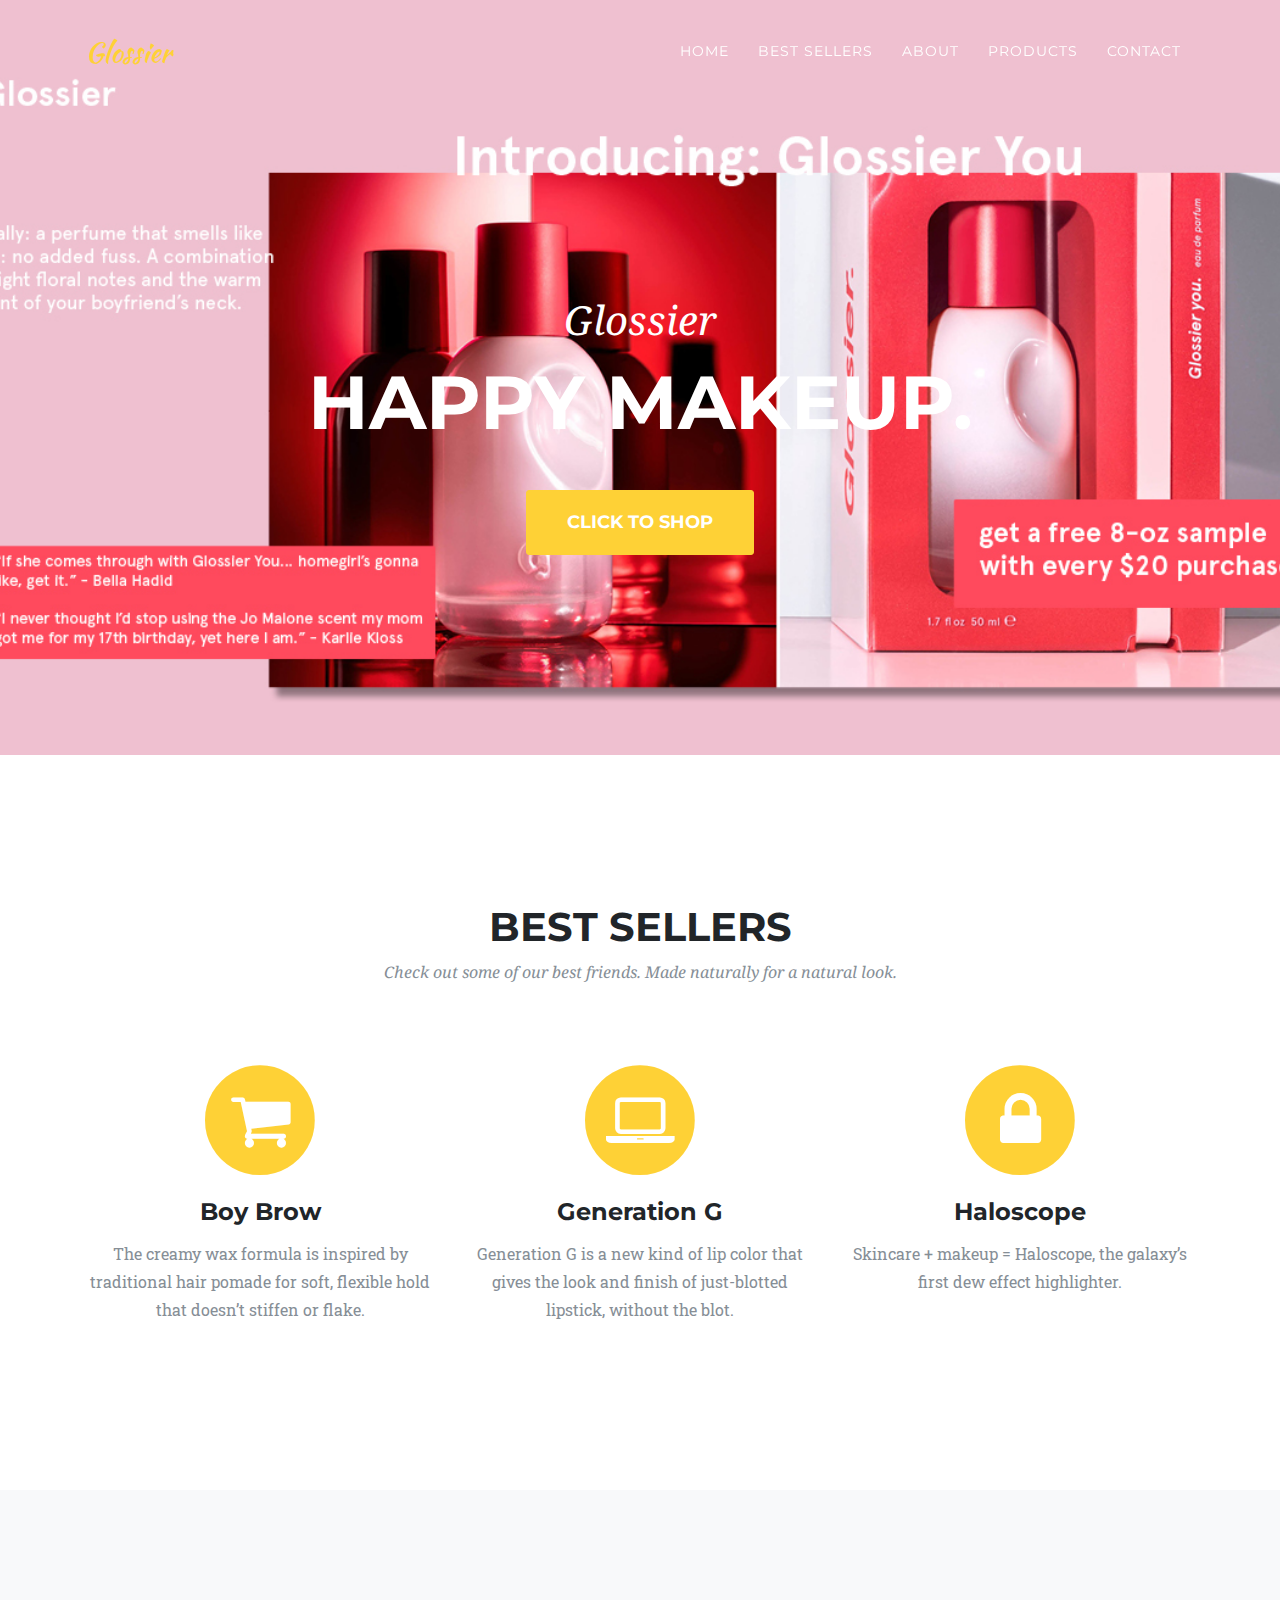
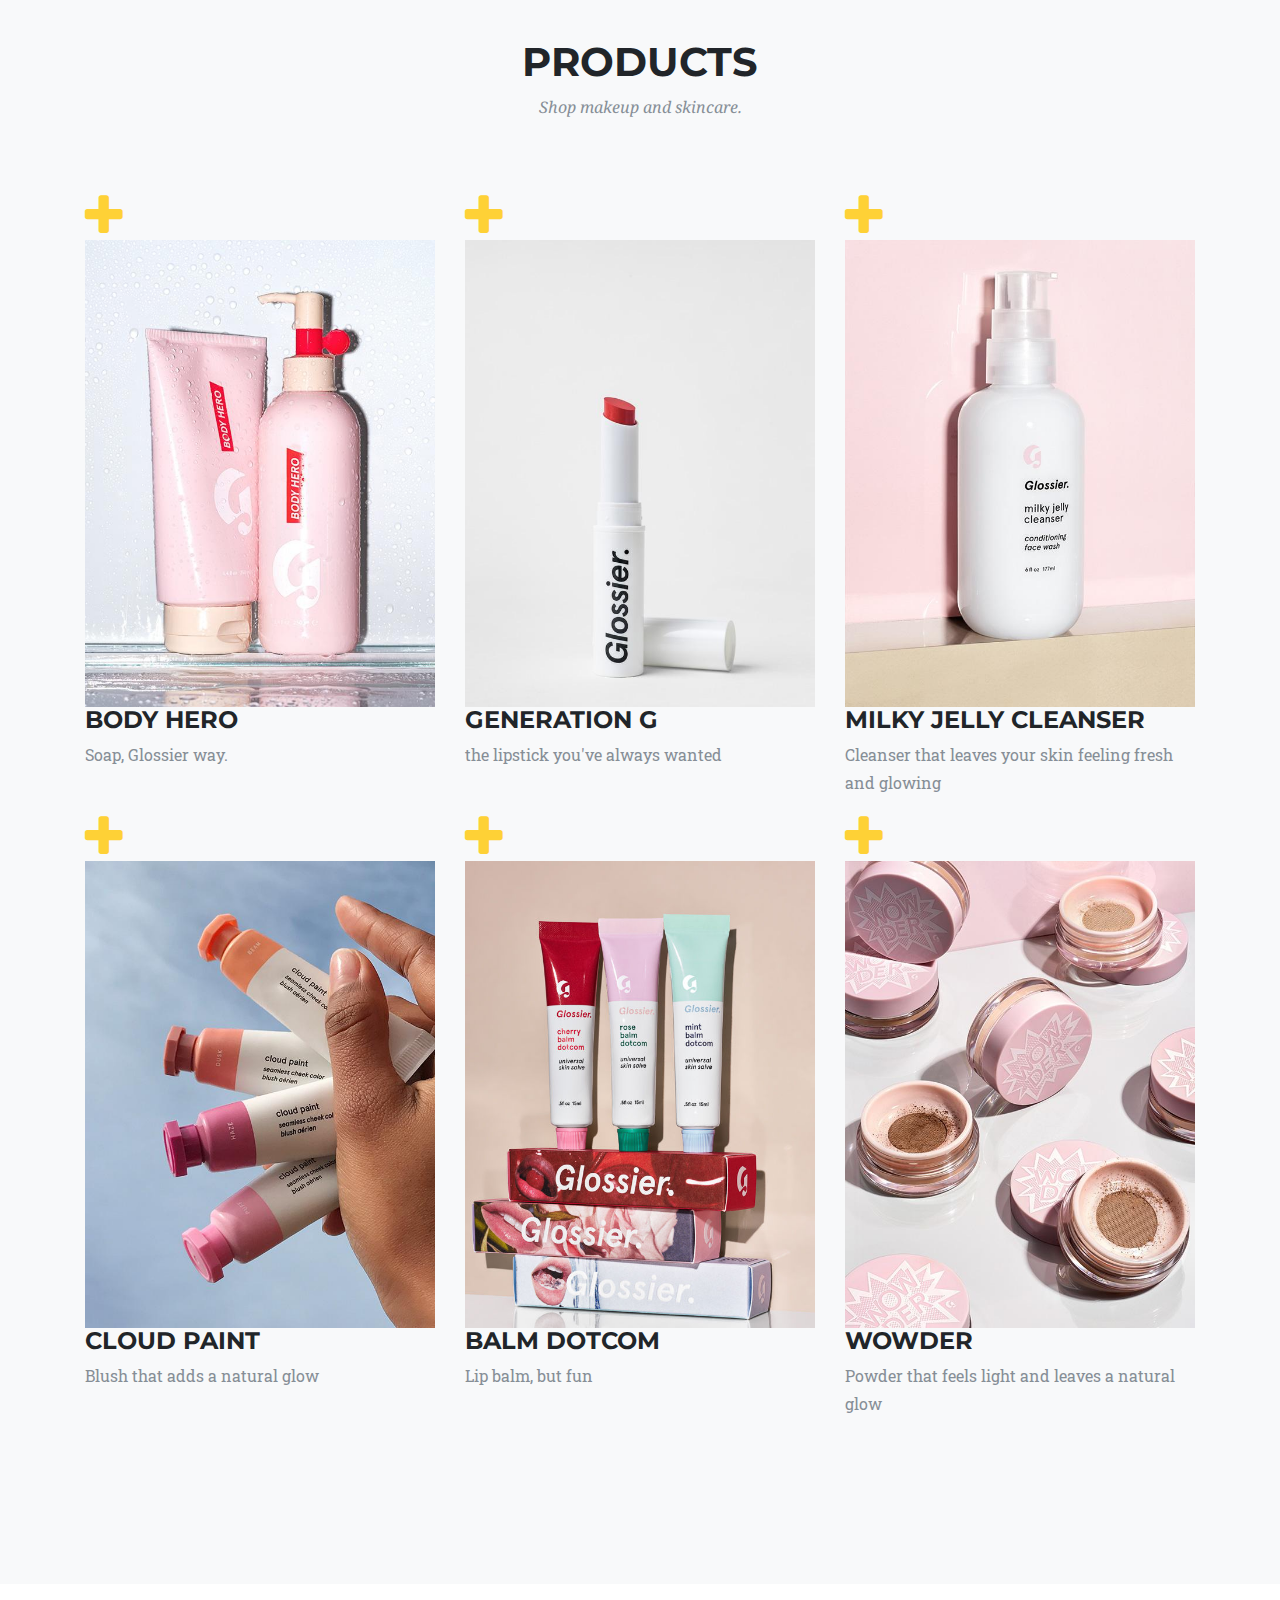
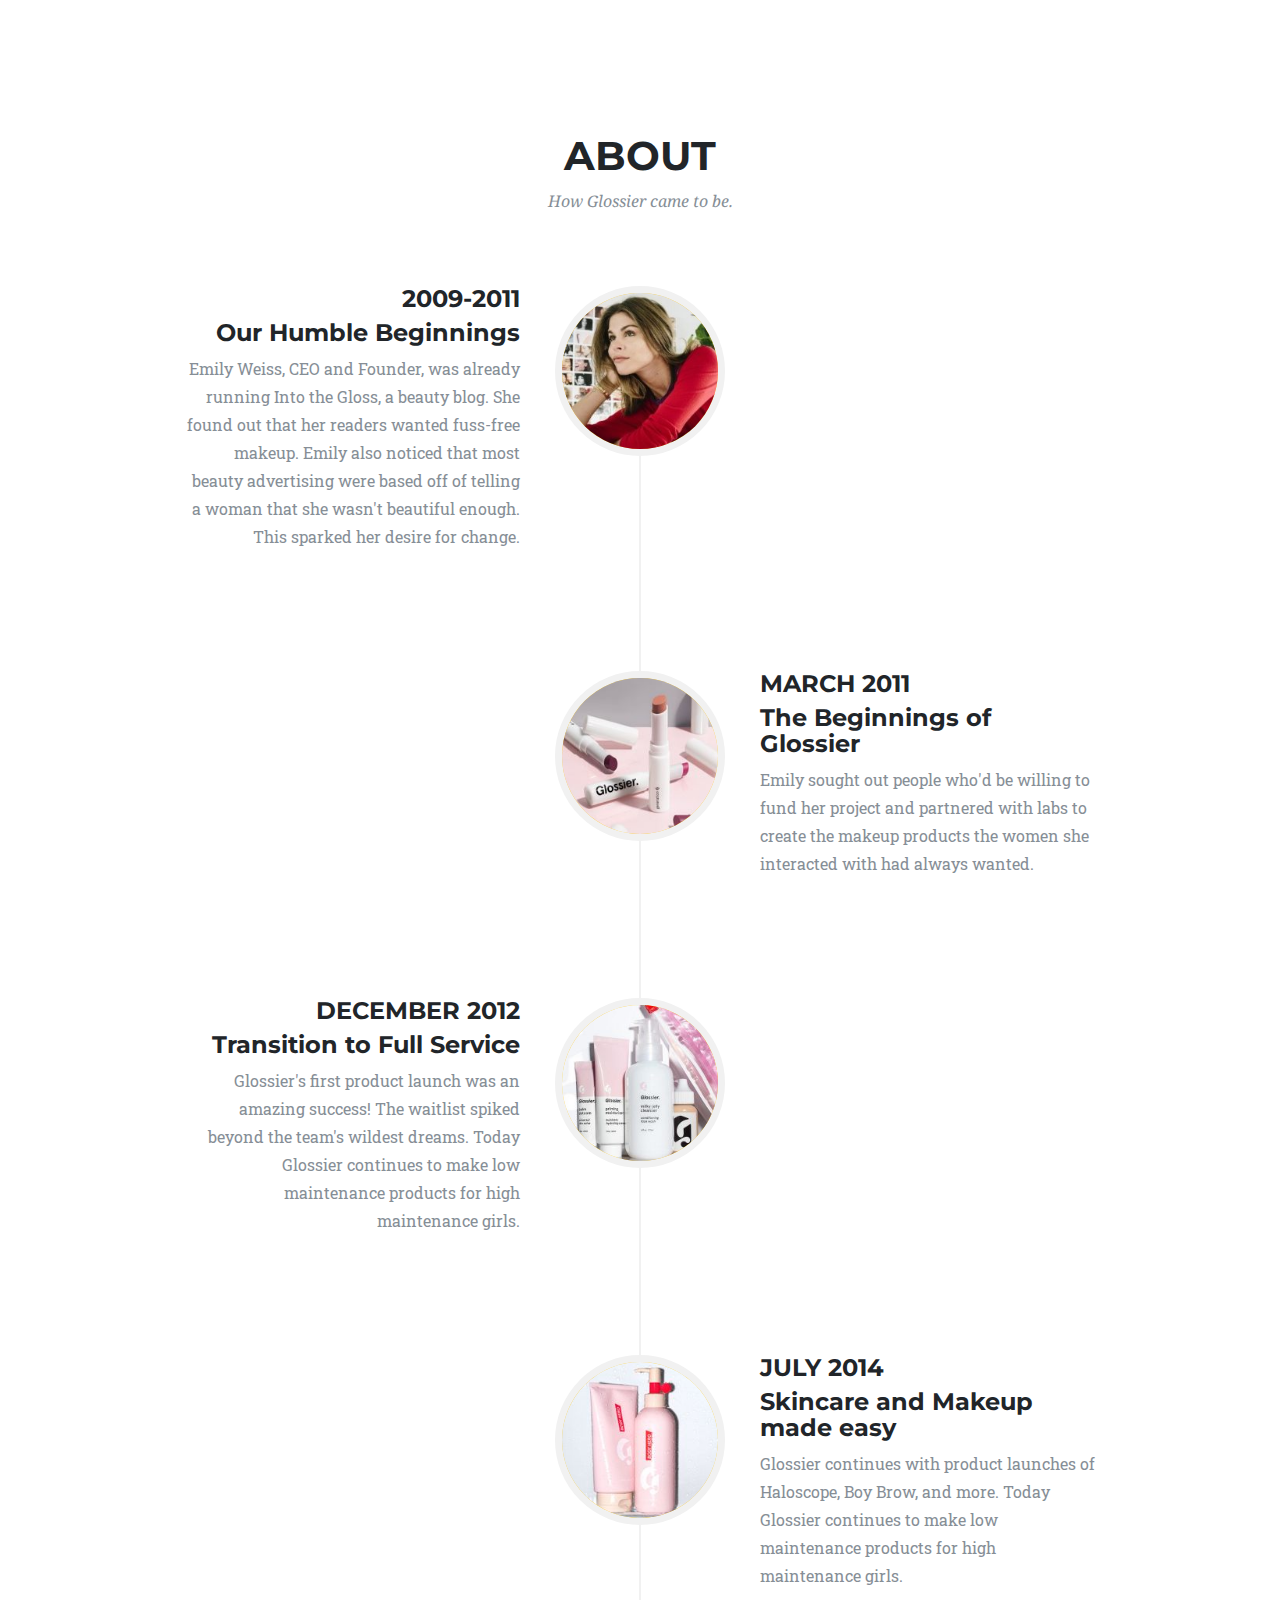
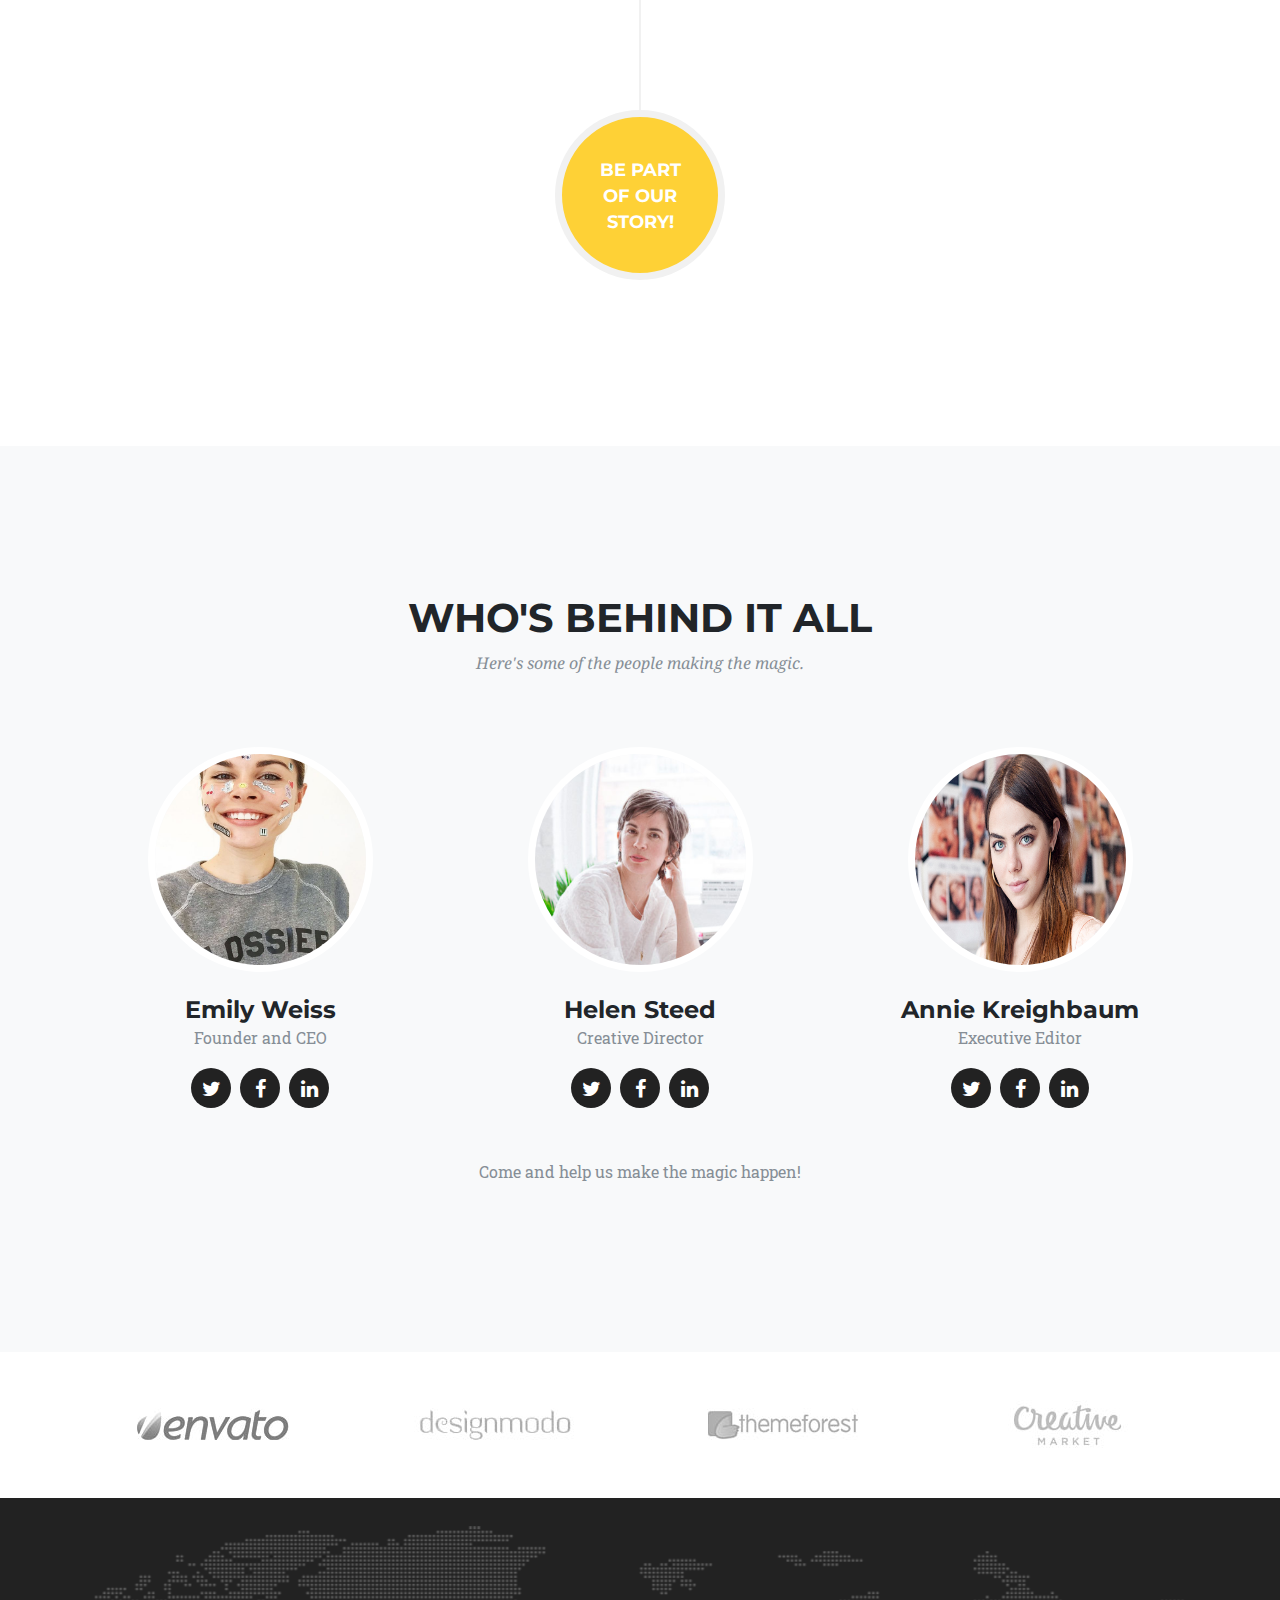
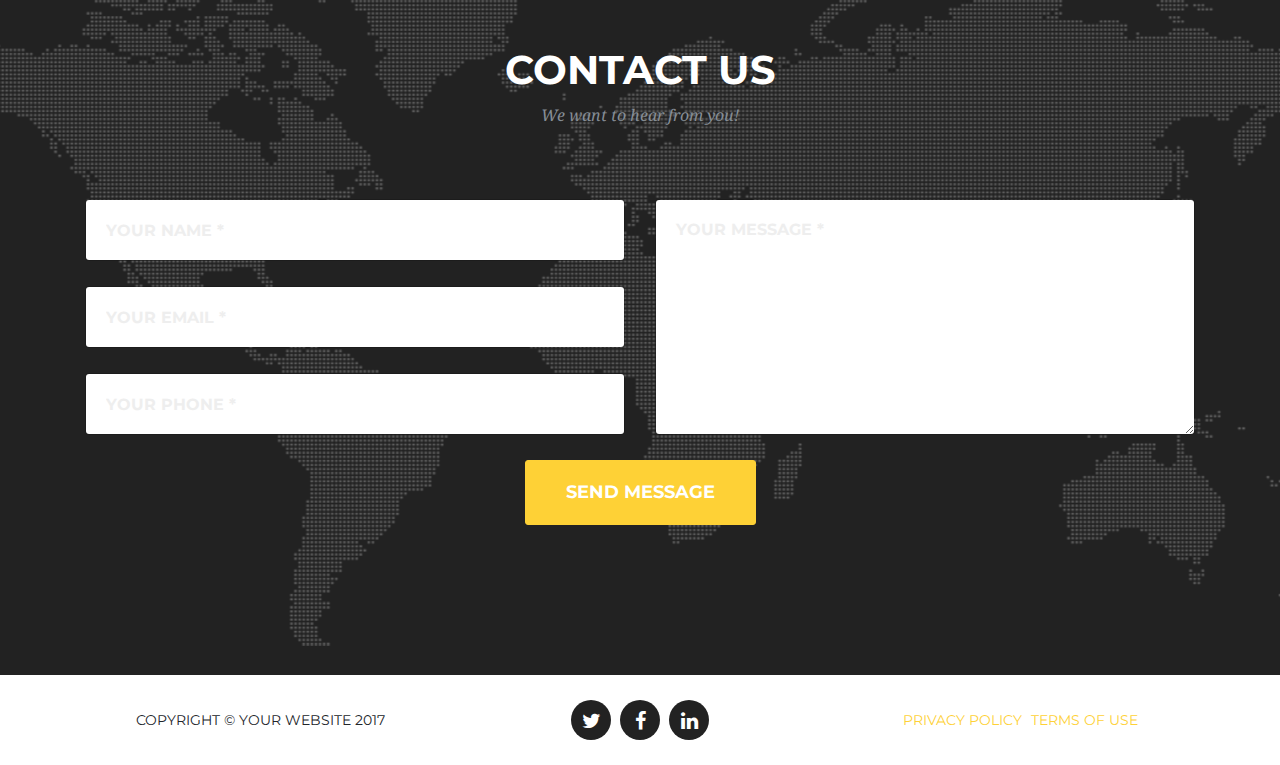
<file: index.html>
<!DOCTYPE html>
<html lang="en">

  <head>

    <meta charset="utf-8">
    <meta name="viewport" content="width=device-width, initial-scale=1, shrink-to-fit=no">
    <meta name="description" content="">
    <meta name="author" content="">

    <title>Agency - Start Bootstrap Theme</title>

    <!-- Bootstrap core CSS -->
    <link href="vendor/bootstrap/css/bootstrap.min.css" rel="stylesheet">

    <!-- Custom fonts for this template -->
    <link href="vendor/font-awesome/css/font-awesome.min.css" rel="stylesheet" type="text/css">
    <link href="https://fonts.googleapis.com/css?family=Montserrat:400,700" rel="stylesheet" type="text/css">
    <link href='https://fonts.googleapis.com/css?family=Kaushan+Script' rel='stylesheet' type='text/css'>
    <link href='https://fonts.googleapis.com/css?family=Droid+Serif:400,700,400italic,700italic' rel='stylesheet' type='text/css'>
    <link href='https://fonts.googleapis.com/css?family=Roboto+Slab:400,100,300,700' rel='stylesheet' type='text/css'>

    <!-- Custom styles for this template -->
    <link href="css/agency.min.css" rel="stylesheet">

    <!-- Global site tag (gtag.js) - Google Analytics -->
<script async src="https://www.googletagmanager.com/gtag/js?id=UA-108810800-2"></script>
<script>
  window.dataLayer = window.dataLayer || [];
  function gtag(){dataLayer.push(arguments);}
  gtag('js', new Date());

  gtag('config', 'UA-108810800-2');
</script>


  </head>

  <body id="page-top">

    <!-- Navigation -->
    <nav class="navbar navbar-expand-lg navbar-dark fixed-top" id="mainNav">
      <div class="container">
        <a class="navbar-brand js-scroll-trigger" href="#page-top">Glossier</a>
        <button class="navbar-toggler navbar-toggler-right" type="button" data-toggle="collapse" data-target="#navbarResponsive" aria-controls="navbarResponsive" aria-expanded="false" aria-label="Toggle navigation">
          Menu
          <i class="fa fa-bars"></i>
        </button>
        <div class="collapse navbar-collapse" id="navbarResponsive">
          <ul class="navbar-nav ml-auto">
            <li class="nav-item">
              <a class="nav-link js-scroll-trigger" href="#home">Home</a>
            </li>
            <li class="nav-item">
              <a class="nav-link js-scroll-trigger" href="#bestsellers">Best Sellers</a>
            </li>
            <li class="nav-item">
              <a class="nav-link js-scroll-trigger" href="#about">About</a>
            </li>
            <li class="nav-item">
              <a class="nav-link js-scroll-trigger" href="#Products">Products</a>
            </li>
            <li class="nav-item">
              <a class="nav-link js-scroll-trigger" href="#contact">Contact</a>
            </li>
          </ul>
        </div>
      </div>
    </nav>

    <!-- Header -->
    <header class="masthead">
      <div class="container">
        <div class="intro-text">
          <div class="intro-lead-in">Glossier</div>
          <div class="intro-heading">happy makeup.</div>
          <a class="btn btn-xl js-scroll-trigger" href="#makeup">click to shop</a>
        </div>
      </div>
    </header>

    <!-- Bestsellers -->
    <section id="bestsellers">
      <div class="container">
        <div class="row">
          <div class="col-lg-12 text-center">
            <h2 class="section-heading">Best Sellers</h2>
            <h3 class="section-subheading text-muted">Check out some of our best friends. Made naturally for a natural look. </h3>
          </div> <!-- added "natural look" to title-->
        </div>
        <div class="row text-center">
          <div class="col-md-4">
            <span class="fa-stack fa-4x">
              <i class="fa fa-circle fa-stack-2x text-primary"></i>
              <i class="fa fa-shopping-cart fa-stack-1x fa-inverse"></i>
            </span>
            <h4 class="service-heading">Boy Brow</h4>
            <p class="text-muted">The creamy wax formula is inspired by traditional hair pomade for soft, flexible hold that doesn’t stiffen or flake.</p>
          </div>
          <div class="col-md-4">
            <span class="fa-stack fa-4x">
              <i class="fa fa-circle fa-stack-2x text-primary"></i>
              <i class="fa fa-laptop fa-stack-1x fa-inverse"></i>
            </span>
            <h4 class="service-heading">Generation G</h4>
            <p class="text-muted">Generation G is a new kind of lip color that gives the look and finish of just-blotted lipstick, without the blot.</p>
          </div>
          <div class="col-md-4">
            <span class="fa-stack fa-4x">
              <i class="fa fa-circle fa-stack-2x text-primary"></i>
              <i class="fa fa-lock fa-stack-1x fa-inverse"></i>
            </span>
            <h4 class="service-heading">Haloscope</h4>
            <p class="text-muted">Skincare + makeup = Haloscope, the galaxy’s first dew effect highlighter.</p>
          </div>
        </div>
      </div>
    </section>

    <!-- Portfolio Grid -->
    <section class="bg-light" id="Products">
      <div class="container">
        <div class="row">
          <div class="col-lg-12 text-center">
            <h2 class="section-heading">Products</h2>
            <h3 class="section-subheading text-muted">Shop makeup and skincare.</h3>
          </div>
        </div>
        <div class="row">
          <div class="col-md-4 col-sm-6 portfolio-item">
            <a class="portfolio-link" data-toggle="modal" href="#portfolioModal1">
              <div class="portfolio-hover">
                <div class="portfolio-hover-content">
                  <i class="fa fa-plus fa-3x"></i>
                </div>
              </div>
              <img class="img-fluid" src="img/portfolio/01-thumbnail.jpg" alt="skin glow soap">
            </a>
            <div class="portfolio-caption">
              <h4>Body Hero</h4>
              <p class="text-muted">Soap, Glossier way.</p>
            </div>
          </div>
          <div class="col-md-4 col-sm-6 portfolio-item">
            <a class="portfolio-link" data-toggle="modal" href="#portfolioModal2">
              <div class="portfolio-hover">
                <div class="portfolio-hover-content">
                  <i class="fa fa-plus fa-3x"></i>
                </div>
              </div>
              <img class="img-fluid" src="img/portfolio/02-thumbnail.jpg" alt="easy to apply lipstick"> <!--Added tag "easy to apply lipstick"-->
            </a>
            <div class="portfolio-caption">
              <h4>Generation G</h4>
              <p class="text-muted">the lipstick you've always wanted</p>
            </div>
          </div>
          <div class="col-md-4 col-sm-6 portfolio-item">
            <a class="portfolio-link" data-toggle="modal" href="#portfolioModal3">
              <div class="portfolio-hover">
                <div class="portfolio-hover-content">
                  <i class="fa fa-plus fa-3x"></i>
                </div>
              </div>
              <img class="img-fluid" src="img/portfolio/03-thumbnail.jpg" alt="">
            </a>
            <div class="portfolio-caption">
              <h4>Milky Jelly Cleanser</h4>
              <p class="text-muted">Cleanser that leaves your skin feeling fresh and glowing</p> <!--Added keyword glowing'-->
            </div>
          </div>
          <div class="col-md-4 col-sm-6 portfolio-item">
            <a class="portfolio-link" data-toggle="modal" href="#portfolioModal4">
              <div class="portfolio-hover">
                <div class="portfolio-hover-content">
                  <i class="fa fa-plus fa-3x"></i>
                </div>
              </div>
              <img class="img-fluid" src="img/portfolio/04-thumbnail.jpg" alt="cloud paint blush"> <!--Added alt tag "cloud paint blush"-->
            </a>
            <div class="portfolio-caption">
              <h4>Cloud Paint</h4>
              <p class="text-muted">Blush that adds a natural glow</p> <!--Added keyword 'natural' and 'glow'-->
            </div>
          </div>
          <div class="col-md-4 col-sm-6 portfolio-item">
            <a class="portfolio-link" data-toggle="modal" href="#portfolioModal5">
              <div class="portfolio-hover">
                <div class="portfolio-hover-content">
                  <i class="fa fa-plus fa-3x"></i>
                </div>
              </div>
              <img class="img-fluid" src="img/portfolio/05-thumbnail.jpg" alt="balm dotcom"> <!--Added description "balm dotcom"-->
            </a>
            <div class="portfolio-caption">
              <h4>Balm Dotcom</h4>
              <p class="text-muted">Lip balm, but fun</p>
            </div>
          </div>
          <div class="col-md-4 col-sm-6 portfolio-item">
            <a class="portfolio-link" data-toggle="modal" href="#portfolioModal6">
              <div class="portfolio-hover">
                <div class="portfolio-hover-content">
                  <i class="fa fa-plus fa-3x"></i>
                </div>
              </div>
              <img class="img-fluid" src="img/portfolio/06-thumbnail.jpg" alt="wowder setting powder"> <!--Added tag "wowder setting powder"-->
            </a>
            <div class="portfolio-caption">
              <h4>Wowder</h4>
              <p class="text-muted">Powder that feels light and leaves a natural glow</p> <!--Added keyword 'natural' 'light' and 'glow'-->
            </div>
          </div>
        </div>
      </div>
    </section>

    <!-- About -->
    <section id="about">
      <div class="container">
        <div class="row">
          <div class="col-lg-12 text-center">
            <h2 class="section-heading">About</h2>
            <h3 class="section-subheading text-muted">How Glossier came to be.</h3>
          </div>
        </div>
        <div class="row">
          <div class="col-lg-12">
            <ul class="timeline">
              <li>
                <div class="timeline-image">
                  <img class="rounded-circle img-fluid" src="img/about/1.jpg" alt="">
                </div>
                <div class="timeline-panel">
                  <div class="timeline-heading">
                    <h4>2009-2011</h4>
                    <h4 class="subheading">Our Humble Beginnings</h4>
                  </div>
                  <div class="timeline-body">
                    <p class="text-muted">Emily Weiss, CEO and Founder, was already running Into the Gloss, a beauty blog. She found out that her readers wanted fuss-free makeup. Emily also noticed that most beauty advertising were based off of telling a woman that she wasn't beautiful enough. This sparked her desire for change. </p>
                  </div>
                </div>
              </li>
              <li class="timeline-inverted">
                <div class="timeline-image">
                  <img class="rounded-circle img-fluid" src="img/about/2.jpg" alt="">
                </div>
                <div class="timeline-panel">
                  <div class="timeline-heading">
                    <h4>March 2011</h4>
                    <h4 class="subheading">The Beginnings of Glossier</h4>
                  </div>
                  <div class="timeline-body">
                    <p class="text-muted">Emily sought out people who'd be willing to fund her project and partnered with labs to create the makeup products the women she interacted with had always wanted.</p>
                  </div>
                </div>
              </li>
              <li>
                <div class="timeline-image">
                  <img class="rounded-circle img-fluid" src="img/about/3.jpg" alt="">
                </div>
                <div class="timeline-panel">
                  <div class="timeline-heading">
                    <h4>December 2012</h4>
                    <h4 class="subheading">Transition to Full Service</h4>
                  </div>
                  <div class="timeline-body">
                    <p class="text-muted">Glossier's first product launch was an amazing success! The waitlist spiked beyond the team's wildest dreams. Today Glossier continues to make low maintenance products for high maintenance girls.</p>
                  </div>
                </div>
              </li>
              <li class="timeline-inverted">
                <div class="timeline-image">
                  <img class="rounded-circle img-fluid" src="img/about/4.jpg" alt="">
                </div>
                <div class="timeline-panel">
                  <div class="timeline-heading">
                    <h4>July 2014</h4>
                    <h4 class="subheading">Skincare and Makeup made easy</h4>
                  </div>
                  <div class="timeline-body">
                    <p class="text-muted">Glossier continues with product launches of Haloscope, Boy Brow, and more. Today Glossier continues to make low maintenance products for high maintenance girls.</p>
                  </div>
                </div>
              </li>
              <li class="timeline-inverted">
                <div class="timeline-image">
                  <h4>Be Part
                    <br>Of Our
                    <br>Story!</h4>
                </div>
              </li>
            </ul>
          </div>
        </div>
      </div>
    </section>

    <!-- Team -->
    <section class="bg-light" id="team">
      <div class="container">
        <div class="row">
          <div class="col-lg-12 text-center">
            <h2 class="section-heading">Who's behind it all</h2>
            <h3 class="section-subheading text-muted">Here's some of the people making the magic.</h3>
          </div>
        </div>
        <div class="row">
          <div class="col-sm-4">
            <div class="team-member">
              <img class="mx-auto rounded-circle" src="img/team/1.jpg" alt="">
              <h4>Emily Weiss</h4>
              <p class="text-muted">Founder and CEO</p>
              <ul class="list-inline social-buttons">
                <li class="list-inline-item">
                  <a href="#">
                    <i class="fa fa-twitter"></i>
                  </a>
                </li>
                <li class="list-inline-item">
                  <a href="#">
                    <i class="fa fa-facebook"></i>
                  </a>
                </li>
                <li class="list-inline-item">
                  <a href="#">
                    <i class="fa fa-linkedin"></i>
                  </a>
                </li>
              </ul>
            </div>
          </div>
          <div class="col-sm-4">
            <div class="team-member">
              <img class="mx-auto rounded-circle" src="img/team/2.jpg" alt="">
              <h4>Helen Steed</h4>
              <p class="text-muted">Creative Director</p>
              <ul class="list-inline social-buttons">
                <li class="list-inline-item">
                  <a href="#">
                    <i class="fa fa-twitter"></i>
                  </a>
                </li>
                <li class="list-inline-item">
                  <a href="#">
                    <i class="fa fa-facebook"></i>
                  </a>
                </li>
                <li class="list-inline-item">
                  <a href="#">
                    <i class="fa fa-linkedin"></i>
                  </a>
                </li>
              </ul>
            </div>
          </div>
          <div class="col-sm-4">
            <div class="team-member">
              <img class="mx-auto rounded-circle" src="img/team/3.jpg" alt="">
              <h4>Annie Kreighbaum</h4>
              <p class="text-muted">Executive Editor</p>
              <ul class="list-inline social-buttons">
                <li class="list-inline-item">
                  <a href="#">
                    <i class="fa fa-twitter"></i>
                  </a>
                </li>
                <li class="list-inline-item">
                  <a href="#">
                    <i class="fa fa-facebook"></i>
                  </a>
                </li>
                <li class="list-inline-item">
                  <a href="#">
                    <i class="fa fa-linkedin"></i>
                  </a>
                </li>
              </ul>
            </div>
          </div>
        </div>
        <div class="row">
          <div class="col-lg-8 mx-auto text-center">
            <p class="large text-muted">Come and help us make the magic happen!</p>
          </div>
        </div>
      </div>
    </section>

    <!-- Clients -->
    <section class="py-5">
      <div class="container">
        <div class="row">
          <div class="col-md-3 col-sm-6">
            <a href="#">
              <img class="img-fluid d-block mx-auto" src="img/logos/envato.jpg" alt="">
            </a>
          </div>
          <div class="col-md-3 col-sm-6">
            <a href="#">
              <img class="img-fluid d-block mx-auto" src="img/logos/designmodo.jpg" alt="">
            </a>
          </div>
          <div class="col-md-3 col-sm-6">
            <a href="#">
              <img class="img-fluid d-block mx-auto" src="img/logos/themeforest.jpg" alt="">
            </a>
          </div>
          <div class="col-md-3 col-sm-6">
            <a href="#">
              <img class="img-fluid d-block mx-auto" src="img/logos/creative-market.jpg" alt="">
            </a>
          </div>
        </div>
      </div>
    </section>

    <!-- Contact -->
    <section id="contact">
      <div class="container">
        <div class="row">
          <div class="col-lg-12 text-center">
            <h2 class="section-heading">Contact Us</h2>
            <h3 class="section-subheading text-muted">We want to hear from you!</h3>
          </div>
        </div>
        <div class="row">
          <div class="col-lg-12">
            <form id="contactForm" name="sentMessage" novalidate>
              <div class="row">
                <div class="col-md-6">
                  <div class="form-group">
                    <input class="form-control" id="name" type="text" placeholder="Your Name *" required data-validation-required-message="Please enter your name.">
                    <p class="help-block text-danger"></p>
                  </div>
                  <div class="form-group">
                    <input class="form-control" id="email" type="email" placeholder="Your Email *" required data-validation-required-message="Please enter your email address.">
                    <p class="help-block text-danger"></p>
                  </div>
                  <div class="form-group">
                    <input class="form-control" id="phone" type="tel" placeholder="Your Phone *" required data-validation-required-message="Please enter your phone number.">
                    <p class="help-block text-danger"></p>
                  </div>
                </div>
                <div class="col-md-6">
                  <div class="form-group">
                    <textarea class="form-control" id="message" placeholder="Your Message *" required data-validation-required-message="Please enter a message."></textarea>
                    <p class="help-block text-danger"></p>
                  </div>
                </div>
                <div class="clearfix"></div>
                <div class="col-lg-12 text-center">
                  <div id="success"></div>
                  <button id="sendMessageButton" class="btn btn-xl" type="submit">Send Message</button>
                </div>
              </div>
            </form>
          </div>
        </div>
      </div>
    </section>

    <!-- Footer -->
    <footer>
      <div class="container">
        <div class="row">
          <div class="col-md-4">
            <span class="copyright">Copyright &copy; Your Website 2017</span>
          </div>
          <div class="col-md-4">
            <ul class="list-inline social-buttons">
              <li class="list-inline-item">
                <a href="#">
                  <i class="fa fa-twitter"></i>
                </a>
              </li>
              <li class="list-inline-item">
                <a href="#">
                  <i class="fa fa-facebook"></i>
                </a>
              </li>
              <li class="list-inline-item">
                <a href="#">
                  <i class="fa fa-linkedin"></i>
                </a>
              </li>
            </ul>
          </div>
          <div class="col-md-4">
            <ul class="list-inline quicklinks">
              <li class="list-inline-item">
                <a href="#">Privacy Policy</a>
              </li>
              <li class="list-inline-item">
                <a href="#">Terms of Use</a>
              </li>
            </ul>
          </div>
        </div>
      </div>
    </footer>

    <!-- Portfolio Modals -->

    <!-- Modal 1 -->
    <div class="portfolio-modal modal fade" id="portfolioModal1" tabindex="-1" role="dialog" aria-hidden="true">
      <div class="modal-dialog">
        <div class="modal-content">
          <div class="close-modal" data-dismiss="modal">
            <div class="lr">
              <div class="rl"></div>
            </div>
          </div>
          <div class="container">
            <div class="row">
              <div class="col-lg-8 mx-auto">
                <div class="modal-body">
                  <!-- Project Details Go Here -->
                  <h2>Project Name</h2>
                  <p class="item-intro text-muted">Lorem ipsum dolor sit amet consectetur.</p>
                  <img class="img-fluid d-block mx-auto" src="img/portfolio/01-full.jpg" alt="">
                  <p>Use this area to describe your project. Lorem ipsum dolor sit amet, consectetur adipisicing elit. Est blanditiis dolorem culpa incidunt minus dignissimos deserunt repellat aperiam quasi sunt officia expedita beatae cupiditate, maiores repudiandae, nostrum, reiciendis facere nemo!</p>
                  <ul class="list-inline">
                    <li>Date: January 2017</li>
                    <li>Client: Threads</li>
                    <li>Category: Illustration</li>
                  </ul>
                  <button class="btn btn-primary" data-dismiss="modal" type="button">
                    <i class="fa fa-times"></i>
                    Close Project</button>
                </div>
              </div>
            </div>
          </div>
        </div>
      </div>
    </div>

    <!-- Modal 2 -->
    <div class="portfolio-modal modal fade" id="portfolioModal2" tabindex="-1" role="dialog" aria-hidden="true">
      <div class="modal-dialog">
        <div class="modal-content">
          <div class="close-modal" data-dismiss="modal">
            <div class="lr">
              <div class="rl"></div>
            </div>
          </div>
          <div class="container">
            <div class="row">
              <div class="col-lg-8 mx-auto">
                <div class="modal-body">
                  <!-- Project Details Go Here -->
                  <h2>Project Name</h2>
                  <p class="item-intro text-muted">Lorem ipsum dolor sit amet consectetur.</p>
                  <img class="img-fluid d-block mx-auto" src="img/portfolio/02-full.jpg" alt="">
                  <p>Use this area to describe your project. Lorem ipsum dolor sit amet, consectetur adipisicing elit. Est blanditiis dolorem culpa incidunt minus dignissimos deserunt repellat aperiam quasi sunt officia expedita beatae cupiditate, maiores repudiandae, nostrum, reiciendis facere nemo!</p>
                  <ul class="list-inline">
                    <li>Date: January 2017</li>
                    <li>Client: Explore</li>
                    <li>Category: Graphic Design</li>
                  </ul>
                  <button class="btn btn-primary" data-dismiss="modal" type="button">
                    <i class="fa fa-times"></i>
                    Close Project</button>
                </div>
              </div>
            </div>
          </div>
        </div>
      </div>
    </div>

    <!-- Modal 3 -->
    <div class="portfolio-modal modal fade" id="portfolioModal3" tabindex="-1" role="dialog" aria-hidden="true">
      <div class="modal-dialog">
        <div class="modal-content">
          <div class="close-modal" data-dismiss="modal">
            <div class="lr">
              <div class="rl"></div>
            </div>
          </div>
          <div class="container">
            <div class="row">
              <div class="col-lg-8 mx-auto">
                <div class="modal-body">
                  <!-- Project Details Go Here -->
                  <h2>Project Name</h2>
                  <p class="item-intro text-muted">Lorem ipsum dolor sit amet consectetur.</p>
                  <img class="img-fluid d-block mx-auto" src="img/portfolio/03-full.jpg" alt="">
                  <p>Use this area to describe your project. Lorem ipsum dolor sit amet, consectetur adipisicing elit. Est blanditiis dolorem culpa incidunt minus dignissimos deserunt repellat aperiam quasi sunt officia expedita beatae cupiditate, maiores repudiandae, nostrum, reiciendis facere nemo!</p>
                  <ul class="list-inline">
                    <li>Date: January 2017</li>
                    <li>Client: Finish</li>
                    <li>Category: Identity</li>
                  </ul>
                  <button class="btn btn-primary" data-dismiss="modal" type="button">
                    <i class="fa fa-times"></i>
                    Close Project</button>
                </div>
              </div>
            </div>
          </div>
        </div>
      </div>
    </div>

    <!-- Modal 4 -->
    <div class="portfolio-modal modal fade" id="portfolioModal4" tabindex="-1" role="dialog" aria-hidden="true">
      <div class="modal-dialog">
        <div class="modal-content">
          <div class="close-modal" data-dismiss="modal">
            <div class="lr">
              <div class="rl"></div>
            </div>
          </div>
          <div class="container">
            <div class="row">
              <div class="col-lg-8 mx-auto">
                <div class="modal-body">
                  <!-- Project Details Go Here -->
                  <h2>Project Name</h2>
                  <p class="item-intro text-muted">Lorem ipsum dolor sit amet consectetur.</p>
                  <img class="img-fluid d-block mx-auto" src="img/portfolio/04-full.jpg" alt="">
                  <p>Use this area to describe your project. Lorem ipsum dolor sit amet, consectetur adipisicing elit. Est blanditiis dolorem culpa incidunt minus dignissimos deserunt repellat aperiam quasi sunt officia expedita beatae cupiditate, maiores repudiandae, nostrum, reiciendis facere nemo!</p>
                  <ul class="list-inline">
                    <li>Date: January 2017</li>
                    <li>Client: Lines</li>
                    <li>Category: Branding</li>
                  </ul>
                  <button class="btn btn-primary" data-dismiss="modal" type="button">
                    <i class="fa fa-times"></i>
                    Close Project</button>
                </div>
              </div>
            </div>
          </div>
        </div>
      </div>
    </div>

    <!-- Modal 5 -->
    <div class="portfolio-modal modal fade" id="portfolioModal5" tabindex="-1" role="dialog" aria-hidden="true">
      <div class="modal-dialog">
        <div class="modal-content">
          <div class="close-modal" data-dismiss="modal">
            <div class="lr">
              <div class="rl"></div>
            </div>
          </div>
          <div class="container">
            <div class="row">
              <div class="col-lg-8 mx-auto">
                <div class="modal-body">
                  <!-- Project Details Go Here -->
                  <h2>Project Name</h2>
                  <p class="item-intro text-muted">Lorem ipsum dolor sit amet consectetur.</p>
                  <img class="img-fluid d-block mx-auto" src="img/portfolio/05-full.jpg" alt="">
                  <p>Use this area to describe your project. Lorem ipsum dolor sit amet, consectetur adipisicing elit. Est blanditiis dolorem culpa incidunt minus dignissimos deserunt repellat aperiam quasi sunt officia expedita beatae cupiditate, maiores repudiandae, nostrum, reiciendis facere nemo!</p>
                  <ul class="list-inline">
                    <li>Date: January 2017</li>
                    <li>Client: Southwest</li>
                    <li>Category: Website Design</li>
                  </ul>
                  <button class="btn btn-primary" data-dismiss="modal" type="button">
                    <i class="fa fa-times"></i>
                    Close Project</button>
                </div>
              </div>
            </div>
          </div>
        </div>
      </div>
    </div>

    <!-- Modal 6 -->
    <div class="portfolio-modal modal fade" id="portfolioModal6" tabindex="-1" role="dialog" aria-hidden="true">
      <div class="modal-dialog">
        <div class="modal-content">
          <div class="close-modal" data-dismiss="modal">
            <div class="lr">
              <div class="rl"></div>
            </div>
          </div>
          <div class="container">
            <div class="row">
              <div class="col-lg-8 mx-auto">
                <div class="modal-body">
                  <!-- Project Details Go Here -->
                  <h2>Project Name</h2>
                  <p class="item-intro text-muted">Lorem ipsum dolor sit amet consectetur.</p>
                  <img class="img-fluid d-block mx-auto" src="img/portfolio/06-full.jpg" alt="">
                  <p>Use this area to describe your project. Lorem ipsum dolor sit amet, consectetur adipisicing elit. Est blanditiis dolorem culpa incidunt minus dignissimos deserunt repellat aperiam quasi sunt officia expedita beatae cupiditate, maiores repudiandae, nostrum, reiciendis facere nemo!</p>
                  <ul class="list-inline">
                    <li>Date: January 2017</li>
                    <li>Client: Window</li>
                    <li>Category: Photography</li>
                  </ul>
                  <button class="btn btn-primary" data-dismiss="modal" type="button">
                    <i class="fa fa-times"></i>
                    Close Project</button>
                </div>
              </div>
            </div>
          </div>
        </div>
      </div>
    </div>

    <!-- Bootstrap core JavaScript -->
    <script src="vendor/jquery/jquery.min.js"></script>
    <script src="vendor/popper/popper.min.js"></script>
    <script src="vendor/bootstrap/js/bootstrap.min.js"></script>

    <!-- Plugin JavaScript -->
    <script src="vendor/jquery-easing/jquery.easing.min.js"></script>

    <!-- Contact form JavaScript -->
    <script src="js/jqBootstrapValidation.js"></script>
    <script src="js/contact_me.js"></script>

    <!-- Custom scripts for this template -->
    <script src="js/agency.min.js"></script>

  </body>

</html>
</file>
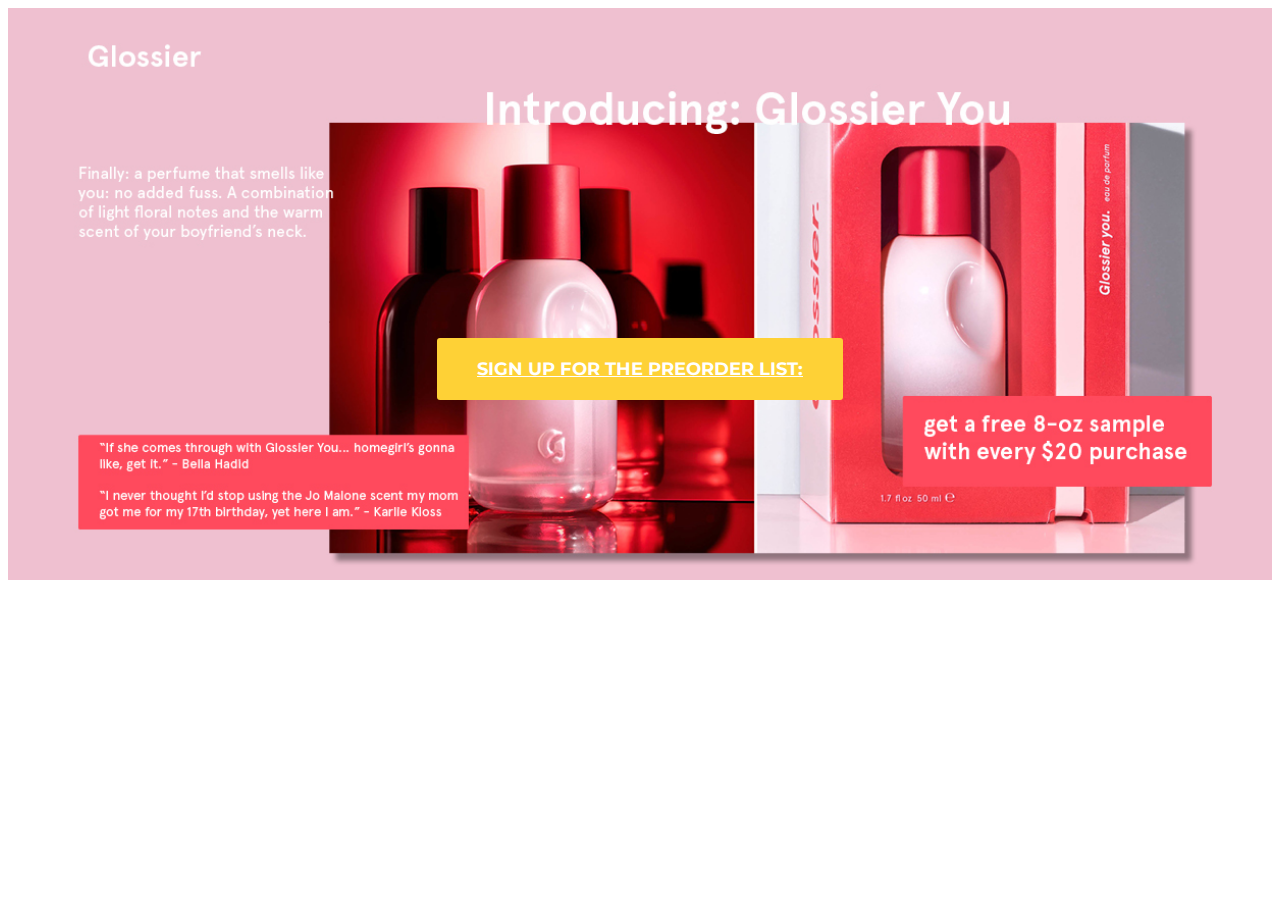
<file: landing-page-a.htm>
<!DOCTYPE html>
<html lang="en">

  <head>

    <meta charset="utf-8">
    <meta name="viewport" content="width=device-width, initial-scale=1, shrink-to-fit=no">
    <meta name="description" content="">
    <meta name="author" content="">

    <title>Agency - Start Bootstrap Theme</title>

    <!-- Bootstrap core CSS -->
    <link href="landing-page-a.css" rel="stylesheet">

    <!-- Custom fonts for this template -->
    <link href="vendor/font-awesome/css/font-awesome.min.css" rel="stylesheet" type="text/css">
    <link href="https://fonts.googleapis.com/css?family=Montserrat:400,700" rel="stylesheet" type="text/css">
    <link href='https://fonts.googleapis.com/css?family=Kaushan+Script' rel='stylesheet' type='text/css'>
    <link href='https://fonts.googleapis.com/css?family=Droid+Serif:400,700,400italic,700italic' rel='stylesheet' type='text/css'>
    <link href='https://fonts.googleapis.com/css?family=Roboto+Slab:400,100,300,700' rel='stylesheet' type='text/css'>

    <!-- Custom styles for this template -->
    <link href="css/agency.min.css" rel="stylesheet">

    <!-- Global site tag (gtag.js) - Google Analytics -->
<script async src="https://www.googletagmanager.com/gtag/js?id=UA-108810800-2"></script>
<script>
  window.dataLayer = window.dataLayer || [];
  function gtag(){dataLayer.push(arguments);}
  gtag('js', new Date());

  gtag('config', 'UA-108810800-2');
</script>


  </head>

  <body id="page-top">

    

    <!-- Header -->
    <header class="masthead">
      <div class="container">
        <div class="intro-text">
          <div class="intro-lead-in"></div>
          <div class="intro-heading"></div>
          <a class="btn btn-xl js-scroll-trigger" href="#makeup">sign up for the preorder list:</a>
        </div>

      </div>
    </header>
      </body>
</html>
</file>
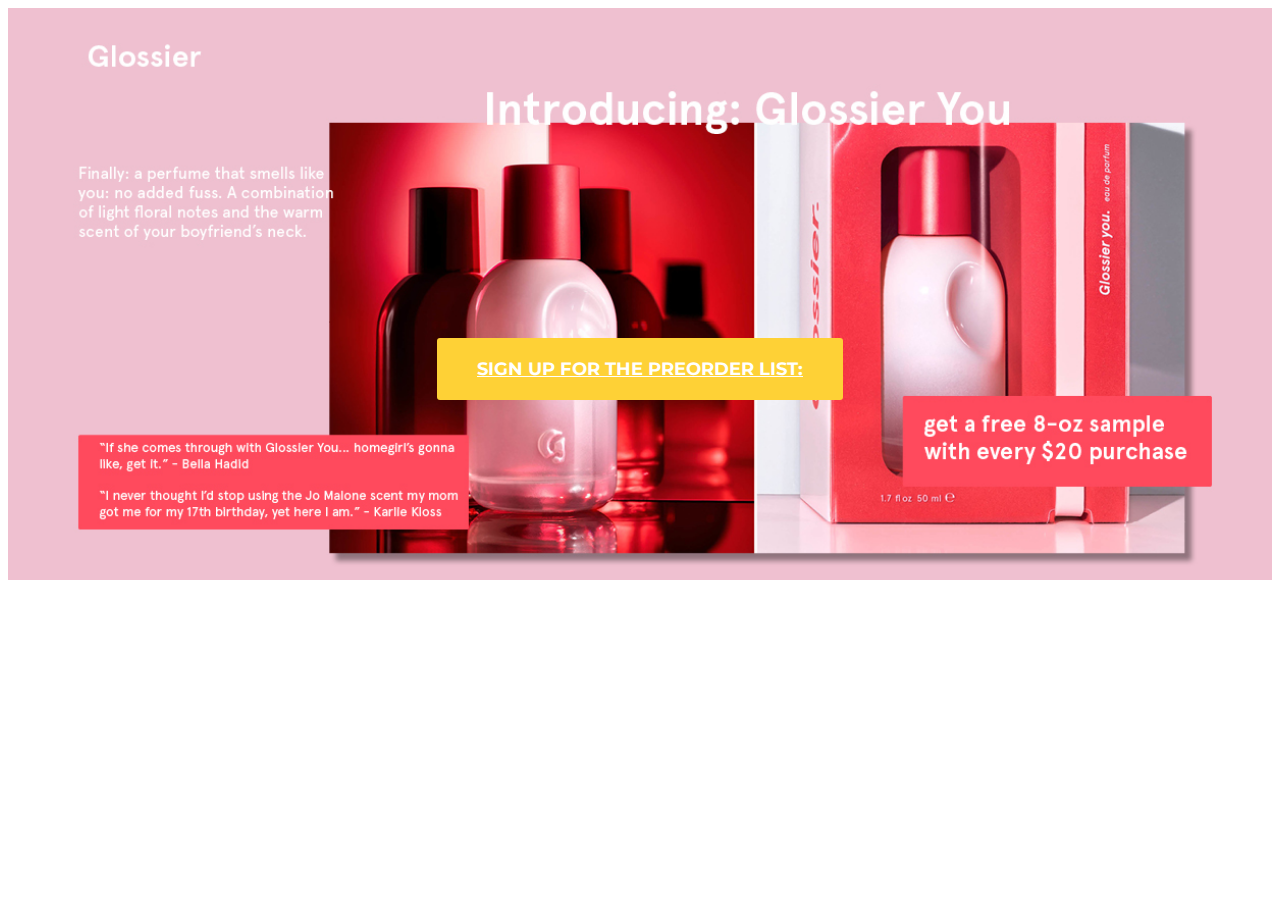
<file: landing-page-b.htm>
<!DOCTYPE html>
<html lang="en">

  <head>

    <meta charset="utf-8">
    <meta name="viewport" content="width=device-width, initial-scale=1, shrink-to-fit=no">
    <meta name="description" content="">
    <meta name="author" content="">

    <title>Agency - Start Bootstrap Theme</title>

    <!-- Bootstrap core CSS -->
    <link href="landing-page-b.css" rel="stylesheet">

    <!-- Custom fonts for this template -->
    <link href="vendor/font-awesome/css/font-awesome.min.css" rel="stylesheet" type="text/css">
    <link href="https://fonts.googleapis.com/css?family=Montserrat:400,700" rel="stylesheet" type="text/css">
    <link href='https://fonts.googleapis.com/css?family=Kaushan+Script' rel='stylesheet' type='text/css'>
    <link href='https://fonts.googleapis.com/css?family=Droid+Serif:400,700,400italic,700italic' rel='stylesheet' type='text/css'>
    <link href='https://fonts.googleapis.com/css?family=Roboto+Slab:400,100,300,700' rel='stylesheet' type='text/css'>

    <!-- Custom styles for this template -->
    <link href="css/agency.min.css" rel="stylesheet">

    <!-- Global site tag (gtag.js) - Google Analytics -->
<script async src="https://www.googletagmanager.com/gtag/js?id=UA-108810800-2"></script>
<script>
  window.dataLayer = window.dataLayer || [];
  function gtag(){dataLayer.push(arguments);}
  gtag('js', new Date());

  gtag('config', 'UA-108810800-2');
</script>


  </head>

  <body id="page-top">

    

    <!-- Header -->
    <header class="masthead">
      <div class="container">
        <div class="intro-text">
          <div class="intro-lead-in"></div>
          <div class="intro-heading"></div>
          <a class="btn btn-xl js-scroll-trigger" href="#makeup">sign up for the preorder list:</a>
        </div>

      </div>
    </header>
      </body>
</html>
</file>
<file: landing-page-a.css>
ody {
  overflow-x: hidden;
  font-family: 'Roboto Slab', 'Helvetica Neue', Helvetica, Arial, sans-serif; }

p {
  line-height: 1.75; }

a {
  color: #fed136; }
  a.active, a:active, a:focus, a:hover {
    color: #fec503; }

h1,
h2,
h3,
h4,
h5,
h6 {
  font-weight: 700;
  font-family: 'Montserrat', 'Helvetica Neue', Helvetica, Arial, sans-serif;
  text-transform: uppercase; }

section {
  padding: 100px 0; }
  section h2.section-heading {
    font-size: 40px;
    margin-top: 0;
    margin-bottom: 15px; }
  section h3.section-subheading {
    font-size: 16px;
    font-weight: 400;
    font-style: italic;
    margin-bottom: 75px;
    text-transform: none;
    font-family: 'Droid Serif', 'Helvetica Neue', Helvetica, Arial, sans-serif; }

@media (min-width: 768px) {
  section {
    padding: 150px 0; } }

::-moz-selection {
  background: #fed136;
  text-shadow: none; }

::selection {
  background: #fed136;
  text-shadow: none; }

img::selection {
  background: transparent; }

img::-moz-selection {
  background: transparent; }

body {
  -webkit-tap-highlight-color: #fed136; }

#mainNav {
  background-color: #222222; }
  #mainNav .navbar-toggler {
    font-size: 12px;
    right: 0;
    padding: 13px;
    text-transform: uppercase;
    color: white;
    border: 0;
    background-color: #fed136;
    font-family: 'Montserrat', 'Helvetica Neue', Helvetica, Arial, sans-serif;
    text-transform: uppercase; }
  #mainNav .navbar-brand {
    color: #fed136;
    font-family: 'Kaushan Script', 'Helvetica Neue', Helvetica, Arial, cursive; }
    #mainNav .navbar-brand.active, #mainNav .navbar-brand:active, #mainNav .navbar-brand:focus, #mainNav .navbar-brand:hover {
      color: #fec503; }
  #mainNav .navbar-nav .nav-item .nav-link {
    font-size: 90%;
    font-weight: 400;
    padding: 0.75em 0;
    letter-spacing: 1px;
    color: white;
    font-family: 'Montserrat', 'Helvetica Neue', Helvetica, Arial, sans-serif;
    text-transform: uppercase; }
    #mainNav .navbar-nav .nav-item .nav-link.active, #mainNav .navbar-nav .nav-item .nav-link:hover {
      color: #fed136; }

@media (min-width: 992px) {
  #mainNav {
    padding-top: 25px;
    padding-bottom: 25px;
    -webkit-transition: padding-top 0.3s, padding-bottom 0.3s;
    -moz-transition: padding-top 0.3s, padding-bottom 0.3s;
    transition: padding-top 0.3s, padding-bottom 0.3s;
    border: none;
    background-color: transparent; }
    #mainNav .navbar-brand {
      font-size: 1.75em;
      -webkit-transition: all 0.3s;
      -moz-transition: all 0.3s;
      transition: all 0.3s; }
    #mainNav .navbar-nav .nav-item .nav-link {
      padding: 1.1em 1em !important; }
    #mainNav.navbar-shrink {
      padding-top: 0;
      padding-bottom: 0;
      background-color: #222222; }
      #mainNav.navbar-shrink .navbar-brand {
        font-size: 1.25em;
        padding: 12px 0; } }

header.masthead {
  text-align: center;
  color: white;
  background-image: url("../img/header-bg.jpg")
  background-repeat: no-repeat;
  background-attachment: scroll;
  background-position: center center;
  -webkit-background-size: cover;
  -moz-background-size: cover;
  -o-background-size: cover;
  background-size: cover; }
  header.masthead .intro-text {
    padding-top: 150px;
    padding-bottom: 100px; }
    header.masthead .intro-text .intro-lead-in {
      font-size: 22px;
      font-style: italic;
      line-height: 22px;
      margin-bottom: 25px;
      font-family: 'Droid Serif', 'Helvetica Neue', Helvetica, Arial, sans-serif; }
    header.masthead .intro-text .intro-heading {
      font-size: 50px;
      font-weight: 700;
      line-height: 50px;
      margin-bottom: 25px;
      font-family: 'Montserrat', 'Helvetica Neue', Helvetica, Arial, sans-serif;
      text-transform: uppercase; }

@media (min-width: 768px) {
  header.masthead .intro-text {
    padding-top: 300px;
    padding-bottom: 200px; }
    header.masthead .intro-text .intro-lead-in {
      font-size: 40px;
      font-style: italic;
      line-height: 40px;
      margin-bottom: 25px;
      font-family: 'Droid Serif', 'Helvetica Neue', Helvetica, Arial, sans-serif; }
    header.masthead .intro-text .intro-heading {
      font-size: 75px;
      font-weight: 700;
      line-height: 75px;
      margin-bottom: 50px;
      font-family: 'Montserrat', 'Helvetica Neue', Helvetica, Arial, sans-serif;
      text-transform: uppercase; } }
</file>
<file: landing-page-b.css>
body {
  overflow-x: hidden;
  font-family: 'Roboto Slab', 'Helvetica Neue', Helvetica, Arial, sans-serif; }

p {
  line-height: 1.75; }

a {
  color: #fed136; }
  a.active, a:active, a:focus, a:hover {
    color: #fec503; }

h1,
h2,
h3,
h4,
h5,
h6 {
  font-weight: 700;
  font-family: 'Montserrat', 'Helvetica Neue', Helvetica, Arial, sans-serif;
  text-transform: uppercase; }

section {
  padding: 100px 0; }
  section h2.section-heading {
    font-size: 20px;
    margin-top: 0;
    margin-bottom: 15px; }
  section h3.section-subheading {
    font-size: 12px;
    font-weight: 400;
    font-style: italic;
    margin-bottom: 75px;
    text-transform: none;
    font-family: 'Droid Serif', 'Helvetica Neue', Helvetica, Arial, sans-serif; }

@media (min-width: 768px) {
  section {
    padding: 150px 0; } }

::-moz-selection {
  background: #fed136;
  text-shadow: none; }

::selection {
  background: #fed136;
  text-shadow: none; }

img::selection {
  background: transparent; }

img::-moz-selection {
  background: transparent; }

body {
  -webkit-tap-highlight-color: #fed136; }

#mainNav {
  background-color: #222222; }
  #mainNav .navbar-toggler {
    font-size: 12px;
    right: 0;
    padding: 13px;
    text-transform: uppercase;
    color: white;
    border: 0;
    background-color: #fed136;
    font-family: 'Montserrat', 'Helvetica Neue', Helvetica, Arial, sans-serif;
    text-transform: uppercase; }
  #mainNav .navbar-brand {
    color: #fed136;
    font-family: 'Kaushan Script', 'Helvetica Neue', Helvetica, Arial, cursive; }
    #mainNav .navbar-brand.active, #mainNav .navbar-brand:active, #mainNav .navbar-brand:focus, #mainNav .navbar-brand:hover {
      color: #fec503; }
  #mainNav .navbar-nav .nav-item .nav-link {
    font-size: 90%;
    font-weight: 400;
    padding: 0.75em 0;
    letter-spacing: 1px;
    color: white;
    font-family: 'Montserrat', 'Helvetica Neue', Helvetica, Arial, sans-serif;
    text-transform: uppercase; }
    #mainNav .navbar-nav .nav-item .nav-link.active, #mainNav .navbar-nav .nav-item .nav-link:hover {
      color: #fed136; }

@media (min-width: 992px) {
  #mainNav {
    padding-top: 25px;
    padding-bottom: 25px;
    -webkit-transition: padding-top 0.3s, padding-bottom 0.3s;
    -moz-transition: padding-top 0.3s, padding-bottom 0.3s;
    transition: padding-top 0.3s, padding-bottom 0.3s;
    border: none;
    background-color: transparent; }
    #mainNav .navbar-brand {
      font-size: 1.75em;
      -webkit-transition: all 0.3s;
      -moz-transition: all 0.3s;
      transition: all 0.3s; }
    #mainNav .navbar-nav .nav-item .nav-link {
      padding: 1.1em 1em !important; }
    #mainNav.navbar-shrink {
      padding-top: 0;
      padding-bottom: 0;
      background-color: #222222; }
      #mainNav.navbar-shrink .navbar-brand {
        font-size: 1.25em;
        padding: 12px 0; } }

header.masthead {
  text-align: center;
  color: white;
  background-image: url("../img/header-bg.jpg")
  background-repeat: no-repeat;
  background-attachment: scroll;
  background-position: center center;
  -webkit-background-size: cover;
  -moz-background-size: cover;
  -o-background-size: cover;
  background-size: cover; }
  header.masthead .intro-text {
    padding-top: 150px;
    padding-bottom: 100px; }
    header.masthead .intro-text .intro-lead-in {
      font-size: 10px;
      font-style: italic;
      line-height: 10px;
      margin-bottom: 25px;
      font-family: 'Droid Serif', 'Helvetica Neue', Helvetica, Arial, sans-serif; }
    header.masthead .intro-text .intro-heading {
      font-size: 10px;
      font-weight: 400;
      line-height: 25px;
      margin-bottom: 25px;
      font-family: 'Montserrat', 'Helvetica Neue', Helvetica, Arial, sans-serif;
      text-transform: uppercase; }

@media (min-width: 768px) {
  header.masthead .intro-text {
    padding-top: 300px;
    padding-bottom: 200px; }
    header.masthead .intro-text .intro-lead-in {
      font-size: 20px;
      font-style: italic;
      line-height: 40px;
      margin-bottom: 25px;
      font-family: 'Droid Serif', 'Helvetica Neue', Helvetica, Arial, sans-serif; }
    header.masthead .intro-text .intro-heading {
      font-size: 25px;
      font-weight: 700;
      line-height: 75px;
      margin-bottom: 50px;
      font-family: 'Montserrat', 'Helvetica Neue', Helvetica, Arial, sans-serif;
      text-transform: uppercase; } }

.service-heading {
  margin: 15px 0;
  text-transform: none; }

#portfolio .portfolio-item {
  right: 0;
  margin: 0 0 15px; }
  #portfolio .portfolio-item .portfolio-link {
    position: relative;
    display: block;
    max-width: 400px;
    margin: 0 auto;
    cursor: pointer; }
    #portfolio .portfolio-item .portfolio-link .portfolio-hover {
      position: absolute;
      width: 100%;
      height: 100%;
      -webkit-transition: all ease 0.5s;
      -moz-transition: all ease 0.5s;
      transition: all ease 0.5s;
      opacity: 0;
      background: rgba(254, 209, 54, 0.9); }
      #portfolio .portfolio-item .portfolio-link .portfolio-hover:hover {
        opacity: 1; }
      #portfolio .portfolio-item .portfolio-link .portfolio-hover .portfolio-hover-content {
        font-size: 20px;
        position: absolute;
        top: 50%;
        width: 100%;
        height: 20px;
        margin-top: -12px;
        text-align: center;
        color: white; }
        #portfolio .portfolio-item .portfolio-link .portfolio-hover .portfolio-hover-content i {
          margin-top: -12px; }
        #portfolio .portfolio-item .portfolio-link .portfolio-hover .portfolio-hover-content h3,
        #portfolio .portfolio-item .portfolio-link .portfolio-hover .portfolio-hover-content h4 {
          margin: 0; }
  #portfolio .portfolio-item .portfolio-caption {
    max-width: 400px;
    margin: 0 auto;
    padding: 25px;
    text-align: center;
    background-color: white; }
    #portfolio .portfolio-item .portfolio-caption h4 {
      margin: 0;
      text-transform: none; }
    #portfolio .portfolio-item .portfolio-caption p {
      font-size: 16px;
      font-style: italic;
      margin: 0;
      font-family: 'Droid Serif', 'Helvetica Neue', Helvetica, Arial, sans-serif; }

#portfolio * {
  z-index: 2; }

@media (min-width: 767px) {
  #portfolio .portfolio-item {
    margin: 0 0 30px; } }

.portfolio-modal .modal-dialog {
  max-width: none;
  height: 100%;
  margin: 0; }

.portfolio-modal .modal-content {
  min-height: 100%;
  padding: 100px 0;
  text-align: center;
  border: none;
  border-radius: 0;
  background-clip: border-box;
  -webkit-box-shadow: none;
  box-shadow: none; }
  .portfolio-modal .modal-content h2 {
    font-size: 3em;
    margin-bottom: 15px; }
  .portfolio-modal .modal-content p {
    margin-bottom: 30px; }
  .portfolio-modal .modal-content p.item-intro {
    font-size: 16px;
    font-style: italic;
    margin: 20px 0 30px;
    font-family: 'Droid Serif', 'Helvetica Neue', Helvetica, Arial, sans-serif; }
  .portfolio-modal .modal-content ul.list-inline {
    margin-top: 0;
    margin-bottom: 30px; }
  .portfolio-modal .modal-content img {
    margin-bottom: 30px; }
  .portfolio-modal .modal-content button {
    cursor: pointer; }

.portfolio-modal .close-modal {
  position: absolute;
  top: 25px;
  right: 25px;
  width: 75px;
  height: 75px;
  cursor: pointer;
  background-color: transparent; }
  .portfolio-modal .close-modal:hover {
    opacity: 0.3; }
  .portfolio-modal .close-modal .lr {
    /* Safari and Chrome */
    z-index: 1051;
    width: 1px;
    height: 75px;
    margin-left: 35px;
    /* IE 9 */
    -webkit-transform: rotate(45deg);
    -ms-transform: rotate(45deg);
    transform: rotate(45deg);
    background-color: #222222; }
    .portfolio-modal .close-modal .lr .rl {
      /* Safari and Chrome */
      z-index: 1052;
      width: 1px;
      height: 75px;
      /* IE 9 */
      -webkit-transform: rotate(90deg);
      -ms-transform: rotate(90deg);
      transform: rotate(90deg);
      background-color: #222222; }

.portfolio-modal .modal-backdrop {
  display: none;
  opacity: 0; }

.timeline {
  position: relative;
  padding: 0;
  list-style: none; }
  .timeline:before {
    position: absolute;
    top: 0;
    bottom: 0;
    left: 40px;
    width: 2px;
    margin-left: -1.5px;
    content: '';
    background-color: #f1f1f1; }
  .timeline > li {
    position: relative;
    min-height: 50px;
    margin-bottom: 50px; }
    .timeline > li:after, .timeline > li:before {
      display: table;
      content: ' '; }
    .timeline > li:after {
      clear: both; }
    .timeline > li .timeline-panel {
      position: relative;
      float: right;
      width: 100%;
      padding: 0 20px 0 100px;
      text-align: left; }
      .timeline > li .timeline-panel:before {
        right: auto;
        left: -15px;
        border-right-width: 15px;
        border-left-width: 0; }
      .timeline > li .timeline-panel:after {
        right: auto;
        left: -14px;
        border-right-width: 14px;
        border-left-width: 0; }
    .timeline > li .timeline-image {
      position: absolute;
      z-index: 100;
      left: 0;
      width: 80px;
      height: 80px;
      margin-left: 0;
      text-align: center;
      color: white;
      border: 7px solid #f1f1f1;
      border-radius: 100%;
      background-color: #fed136; }
      .timeline > li .timeline-image h4 {
        font-size: 10px;
        line-height: 14px;
        margin-top: 12px; }
    .timeline > li.timeline-inverted > .timeline-panel {
      float: right;
      padding: 0 20px 0 100px;
      text-align: left; }
      .timeline > li.timeline-inverted > .timeline-panel:before {
        right: auto;
        left: -15px;
        border-right-width: 15px;
        border-left-width: 0; }
      .timeline > li.timeline-inverted > .timeline-panel:after {
        right: auto;
        left: -14px;
        border-right-width: 14px;
        border-left-width: 0; }
    .timeline > li:last-child {
      margin-bottom: 0; }
  .timeline .timeline-heading h4 {
    margin-top: 0;
    color: inherit; }
    .timeline .timeline-heading h4.subheading {
      text-transform: none; }
  .timeline .timeline-body > ul,
  .timeline .timeline-body > p {
    margin-bottom: 0; }

@media (min-width: 768px) {
  .timeline:before {
    left: 50%; }
  .timeline > li {
    min-height: 100px;
    margin-bottom: 100px; }
    .timeline > li .timeline-panel {
      float: left;
      width: 41%;
      padding: 0 20px 20px 30px;
      text-align: right; }
    .timeline > li .timeline-image {
      left: 50%;
      width: 100px;
      height: 100px;
      margin-left: -50px; }
      .timeline > li .timeline-image h4 {
        font-size: 13px;
        line-height: 18px;
        margin-top: 16px; }
    .timeline > li.timeline-inverted > .timeline-panel {
      float: right;
      padding: 0 30px 20px 20px;
      text-align: left; } }

@media (min-width: 992px) {
  .timeline > li {
    min-height: 150px; }
    .timeline > li .timeline-panel {
      padding: 0 20px 20px; }
    .timeline > li .timeline-image {
      width: 150px;
      height: 150px;
      margin-left: -75px; }
      .timeline > li .timeline-image h4 {
        font-size: 18px;
        line-height: 26px;
        margin-top: 30px; }
    .timeline > li.timeline-inverted > .timeline-panel {
      padding: 0 20px 20px; } }

@media (min-width: 1200px) {
  .timeline > li {
    min-height: 170px; }
    .timeline > li .timeline-panel {
      padding: 0 20px 20px 100px; }
    .timeline > li .timeline-image {
      width: 170px;
      height: 170px;
      margin-left: -85px; }
      .timeline > li .timeline-image h4 {
        margin-top: 40px; }
    .timeline > li.timeline-inverted > .timeline-panel {
      padding: 0 100px 20px 20px; } }

.team-member {
  margin-bottom: 50px;
  text-align: center; }
  .team-member img {
    width: 225px;
    height: 225px;
    border: 7px solid white; }
  .team-member h4 {
    margin-top: 25px;
    margin-bottom: 0;
    text-transform: none; }
  .team-member p {
    margin-top: 0; }

section#contact {
  background-color: #222222;
  background-image: url("../img/map-image.png");
  background-repeat: no-repeat;
  background-position: center; }
  section#contact .section-heading {
    color: white; }
  section#contact .form-group {
    margin-bottom: 25px; }
    section#contact .form-group input,
    section#contact .form-group textarea {
      padding: 20px; }
    section#contact .form-group input.form-control {
      height: auto; }
    section#contact .form-group textarea.form-control {
      height: 236px; }
  section#contact .form-control:focus {
    border-color: #fed136;
    box-shadow: none; }
  section#contact ::-webkit-input-placeholder {
    font-weight: 700;
    color: #eeeeee;
    font-family: 'Montserrat', 'Helvetica Neue', Helvetica, Arial, sans-serif;
    text-transform: uppercase; }
  section#contact :-moz-placeholder {
    font-weight: 700;
    color: #eeeeee;
    /* Firefox 18- */
    font-family: 'Montserrat', 'Helvetica Neue', Helvetica, Arial, sans-serif;
    text-transform: uppercase; }
  section#contact ::-moz-placeholder {
    font-weight: 700;
    color: #eeeeee;
    /* Firefox 19+ */
    font-family: 'Montserrat', 'Helvetica Neue', Helvetica, Arial, sans-serif;
    text-transform: uppercase; }
  section#contact :-ms-input-placeholder {
    font-weight: 700;
    color: #eeeeee;
    font-family: 'Montserrat', 'Helvetica Neue', Helvetica, Arial, sans-serif;
    text-transform: uppercase; }
  section#contact .text-danger {
    color: #e74c3c; }

footer {
  padding: 25px 0;
  text-align: center; }
  footer span.copyright {
    font-size: 90%;
    line-height: 40px;
    text-transform: none;
    font-family: 'Montserrat', 'Helvetica Neue', Helvetica, Arial, sans-serif;
    text-transform: uppercase; }
  footer ul.quicklinks {
    font-size: 90%;
    line-height: 40px;
    margin-bottom: 0;
    text-transform: none;
    font-family: 'Montserrat', 'Helvetica Neue', Helvetica, Arial, sans-serif;
    text-transform: uppercase; }

ul.social-buttons {
  margin-bottom: 0; }
  ul.social-buttons li a {
    font-size: 20px;
    line-height: 40px;
    display: block;
    width: 40px;
    height: 40px;
    -webkit-transition: all 0.3s;
    -moz-transition: all 0.3s;
    transition: all 0.3s;
    color: white;
    border-radius: 100%;
    outline: none;
    background-color: #222222; }
    ul.social-buttons li a:active, ul.social-buttons li a:focus, ul.social-buttons li a:hover {
      background-color: #fed136; }

.text-primary {
  color: #fed136 !important; }

.btn-primary {
  font-weight: 700;
  color: white;
  border-color: #fed136;
  background-color: #fed136;
  font-family: 'Montserrat', 'Helvetica Neue', Helvetica, Arial, sans-serif;
  text-transform: uppercase; }
  .btn-primary.focus, .btn-primary:focus {
    color: white;
    border-color: #b48b01;
    background-color: #fec503; }
  .btn-primary:hover {
    color: white;
    border-color: #f6bf01;
    background-color: #fec503; }
  .btn-primary.active, .btn-primary:active,
  .open > .btn-primary.dropdown-toggle {
    color: white;
    border-color: #f6bf01;
    background-color: #fec503; }
    .btn-primary.active.focus, .btn-primary.active:focus, .btn-primary.active:hover, .btn-primary:active.focus, .btn-primary:active:focus, .btn-primary:active:hover,
    .open > .btn-primary.dropdown-toggle.focus,
    .open > .btn-primary.dropdown-toggle:focus,
    .open > .btn-primary.dropdown-toggle:hover {
      color: white;
      border-color: #b48b01;
      background-color: #dcab01; }
  .btn-primary.active, .btn-primary:active,
  .open > .btn-primary.dropdown-toggle {
    background-image: none; }
  .btn-primary.disabled.focus, .btn-primary.disabled:focus, .btn-primary.disabled:hover, .btn-primary[disabled].focus, .btn-primary[disabled]:focus, .btn-primary[disabled]:hover,
  fieldset[disabled] .btn-primary.focus,
  fieldset[disabled] .btn-primary:focus,
  fieldset[disabled] .btn-primary:hover {
    border-color: #fed136;
    background-color: #fed136; }
  .btn-primary .badge {
    color: #fed136;
    background-color: white; }

.btn-xl {
  font-size: 18px;
  font-weight: 700;
  padding: 20px 40px;
  border-radius: 3px;
  color: white;
  border-color: #fed136;
  background-color: #fed136;
  font-family: 'Montserrat', 'Helvetica Neue', Helvetica, Arial, sans-serif;
  text-transform: uppercase; }
  .btn-xl.focus, .btn-xl:focus {
    color: white;
    border-color: #b48b01;
    background-color: #fec503; }
  .btn-xl:hover {
    color: white;
    border-color: #f6bf01;
    background-color: #fec503; }
  .btn-xl.active, .btn-xl:active,
  .open > .btn-xl.dropdown-toggle {
    color: white;
    border-color: #f6bf01;
    background-color: #fec503; }
    .btn-xl.active.focus, .btn-xl.active:focus, .btn-xl.active:hover, .btn-xl:active.focus, .btn-xl:active:focus, .btn-xl:active:hover,
    .open > .btn-xl.dropdown-toggle.focus,
    .open > .btn-xl.dropdown-toggle:focus,
    .open > .btn-xl.dropdown-toggle:hover {
      color: white;
      border-color: #b48b01;
      background-color: #dcab01; }
  .btn-xl.active, .btn-xl:active,
  .open > .btn-xl.dropdown-toggle {
    background-image: none; }
  .btn-xl.disabled.focus, .btn-xl.disabled:focus, .btn-xl.disabled:hover, .btn-xl[disabled].focus, .btn-xl[disabled]:focus, .btn-xl[disabled]:hover,
  fieldset[disabled] .btn-xl.focus,
  fieldset[disabled] .btn-xl:focus,
  fieldset[disabled] .btn-xl:hover {
    border-color: #fed136;
    background-color: #fed136; }
  .btn-xl .badge {
    color: #fed136;
    background-color: white; }
</file>
<file: css/agency.min.css>
/*!
 * Start Bootstrap - Agency v4.0.0-beta (http://startbootstrap.com/template-overviews/agency)
 * Copyright 2013-2017 Start Bootstrap
 * Licensed under MIT (https://github.com/BlackrockDigital/startbootstrap-agency/blob/master/LICENSE)
 */body{overflow-x:hidden;font-family:'Roboto Slab','Helvetica Neue',Helvetica,Arial,sans-serif}p{line-height:1.75}a{color:#fed136}a.active,a:active,a:focus,a:hover{color:#fec503}h1,h2,h3,h4,h5,h6{font-weight:700;font-family:Montserrat,'Helvetica Neue',Helvetica,Arial,sans-serif;text-transform:uppercase}section{padding:100px 0}section h2.section-heading{font-size:40px;margin-top:0;margin-bottom:15px}section h3.section-subheading{font-size:16px;font-weight:400;font-style:italic;margin-bottom:75px;text-transform:none;font-family:'Droid Serif','Helvetica Neue',Helvetica,Arial,sans-serif}@media (min-width:768px){section{padding:150px 0}}::-moz-selection{background:#fed136;text-shadow:none}::selection{background:#fed136;text-shadow:none}img::selection{background:0 0}img::-moz-selection{background:0 0}body{-webkit-tap-highlight-color:#fed136}#mainNav{background-color:#222}#mainNav .navbar-toggler{font-size:12px;right:0;padding:13px;text-transform:uppercase;color:#fff;border:0;background-color:#fed136;font-family:Montserrat,'Helvetica Neue',Helvetica,Arial,sans-serif;text-transform:uppercase}#mainNav .navbar-brand{color:#fed136;font-family:'Kaushan Script','Helvetica Neue',Helvetica,Arial,cursive}#mainNav .navbar-brand.active,#mainNav .navbar-brand:active,#mainNav .navbar-brand:focus,#mainNav .navbar-brand:hover{color:#fec503}#mainNav .navbar-nav .nav-item .nav-link{font-size:90%;font-weight:400;padding:.75em 0;letter-spacing:1px;color:#fff;font-family:Montserrat,'Helvetica Neue',Helvetica,Arial,sans-serif;text-transform:uppercase}#mainNav .navbar-nav .nav-item .nav-link.active,#mainNav .navbar-nav .nav-item .nav-link:hover{color:#fed136}@media (min-width:992px){#mainNav{padding-top:25px;padding-bottom:25px;-webkit-transition:padding-top .3s,padding-bottom .3s;-moz-transition:padding-top .3s,padding-bottom .3s;transition:padding-top .3s,padding-bottom .3s;border:none;background-color:transparent}#mainNav .navbar-brand{font-size:1.75em;-webkit-transition:all .3s;-moz-transition:all .3s;transition:all .3s}#mainNav .navbar-nav .nav-item .nav-link{padding:1.1em 1em!important}#mainNav.navbar-shrink{padding-top:0;padding-bottom:0;background-color:#222}#mainNav.navbar-shrink .navbar-brand{font-size:1.25em;padding:12px 0}}header.masthead{text-align:center;color:#fff;background-image:url(../img/header-bg.jpg);background-repeat:no-repeat;background-attachment:scroll;background-position:center center;-webkit-background-size:cover;-moz-background-size:cover;-o-background-size:cover;background-size:cover}header.masthead .intro-text{padding-top:150px;padding-bottom:100px}header.masthead .intro-text .intro-lead-in{font-size:22px;font-style:italic;line-height:22px;margin-bottom:25px;font-family:'Droid Serif','Helvetica Neue',Helvetica,Arial,sans-serif}header.masthead .intro-text .intro-heading{font-size:50px;font-weight:700;line-height:50px;margin-bottom:25px;font-family:Montserrat,'Helvetica Neue',Helvetica,Arial,sans-serif;text-transform:uppercase}@media (min-width:768px){header.masthead .intro-text{padding-top:300px;padding-bottom:200px}header.masthead .intro-text .intro-lead-in{font-size:40px;font-style:italic;line-height:40px;margin-bottom:25px;font-family:'Droid Serif','Helvetica Neue',Helvetica,Arial,sans-serif}header.masthead .intro-text .intro-heading{font-size:75px;font-weight:700;line-height:75px;margin-bottom:50px;font-family:Montserrat,'Helvetica Neue',Helvetica,Arial,sans-serif;text-transform:uppercase}}.service-heading{margin:15px 0;text-transform:none}#portfolio .portfolio-item{right:0;margin:0 0 15px}#portfolio .portfolio-item .portfolio-link{position:relative;display:block;max-width:400px;margin:0 auto;cursor:pointer}#portfolio .portfolio-item .portfolio-link .portfolio-hover{position:absolute;width:100%;height:100%;-webkit-transition:all ease .5s;-moz-transition:all ease .5s;transition:all ease .5s;opacity:0;background:rgba(254,209,54,.9)}#portfolio .portfolio-item .portfolio-link .portfolio-hover:hover{opacity:1}#portfolio .portfolio-item .portfolio-link .portfolio-hover .portfolio-hover-content{font-size:20px;position:absolute;top:50%;width:100%;height:20px;margin-top:-12px;text-align:center;color:#fff}#portfolio .portfolio-item .portfolio-link .portfolio-hover .portfolio-hover-content i{margin-top:-12px}#portfolio .portfolio-item .portfolio-link .portfolio-hover .portfolio-hover-content h3,#portfolio .portfolio-item .portfolio-link .portfolio-hover .portfolio-hover-content h4{margin:0}#portfolio .portfolio-item .portfolio-caption{max-width:400px;margin:0 auto;padding:25px;text-align:center;background-color:#fff}#portfolio .portfolio-item .portfolio-caption h4{margin:0;text-transform:none}#portfolio .portfolio-item .portfolio-caption p{font-size:16px;font-style:italic;margin:0;font-family:'Droid Serif','Helvetica Neue',Helvetica,Arial,sans-serif}#portfolio *{z-index:2}@media (min-width:767px){#portfolio .portfolio-item{margin:0 0 30px}}.portfolio-modal .modal-dialog{max-width:none;height:100%;margin:0}.portfolio-modal .modal-content{min-height:100%;padding:100px 0;text-align:center;border:none;border-radius:0;background-clip:border-box;-webkit-box-shadow:none;box-shadow:none}.portfolio-modal .modal-content h2{font-size:3em;margin-bottom:15px}.portfolio-modal .modal-content p{margin-bottom:30px}.portfolio-modal .modal-content p.item-intro{font-size:16px;font-style:italic;margin:20px 0 30px;font-family:'Droid Serif','Helvetica Neue',Helvetica,Arial,sans-serif}.portfolio-modal .modal-content ul.list-inline{margin-top:0;margin-bottom:30px}.portfolio-modal .modal-content img{margin-bottom:30px}.portfolio-modal .modal-content button{cursor:pointer}.portfolio-modal .close-modal{position:absolute;top:25px;right:25px;width:75px;height:75px;cursor:pointer;background-color:transparent}.portfolio-modal .close-modal:hover{opacity:.3}.portfolio-modal .close-modal .lr{z-index:1051;width:1px;height:75px;margin-left:35px;-webkit-transform:rotate(45deg);-ms-transform:rotate(45deg);transform:rotate(45deg);background-color:#222}.portfolio-modal .close-modal .lr .rl{z-index:1052;width:1px;height:75px;-webkit-transform:rotate(90deg);-ms-transform:rotate(90deg);transform:rotate(90deg);background-color:#222}.portfolio-modal .modal-backdrop{display:none;opacity:0}.timeline{position:relative;padding:0;list-style:none}.timeline:before{position:absolute;top:0;bottom:0;left:40px;width:2px;margin-left:-1.5px;content:'';background-color:#f1f1f1}.timeline>li{position:relative;min-height:50px;margin-bottom:50px}.timeline>li:after,.timeline>li:before{display:table;content:' '}.timeline>li:after{clear:both}.timeline>li .timeline-panel{position:relative;float:right;width:100%;padding:0 20px 0 100px;text-align:left}.timeline>li .timeline-panel:before{right:auto;left:-15px;border-right-width:15px;border-left-width:0}.timeline>li .timeline-panel:after{right:auto;left:-14px;border-right-width:14px;border-left-width:0}.timeline>li .timeline-image{position:absolute;z-index:100;left:0;width:80px;height:80px;margin-left:0;text-align:center;color:#fff;border:7px solid #f1f1f1;border-radius:100%;background-color:#fed136}.timeline>li .timeline-image h4{font-size:10px;line-height:14px;margin-top:12px}.timeline>li.timeline-inverted>.timeline-panel{float:right;padding:0 20px 0 100px;text-align:left}.timeline>li.timeline-inverted>.timeline-panel:before{right:auto;left:-15px;border-right-width:15px;border-left-width:0}.timeline>li.timeline-inverted>.timeline-panel:after{right:auto;left:-14px;border-right-width:14px;border-left-width:0}.timeline>li:last-child{margin-bottom:0}.timeline .timeline-heading h4{margin-top:0;color:inherit}.timeline .timeline-heading h4.subheading{text-transform:none}.timeline .timeline-body>p,.timeline .timeline-body>ul{margin-bottom:0}@media (min-width:768px){.timeline:before{left:50%}.timeline>li{min-height:100px;margin-bottom:100px}.timeline>li .timeline-panel{float:left;width:41%;padding:0 20px 20px 30px;text-align:right}.timeline>li .timeline-image{left:50%;width:100px;height:100px;margin-left:-50px}.timeline>li .timeline-image h4{font-size:13px;line-height:18px;margin-top:16px}.timeline>li.timeline-inverted>.timeline-panel{float:right;padding:0 30px 20px 20px;text-align:left}}@media (min-width:992px){.timeline>li{min-height:150px}.timeline>li .timeline-panel{padding:0 20px 20px}.timeline>li .timeline-image{width:150px;height:150px;margin-left:-75px}.timeline>li .timeline-image h4{font-size:18px;line-height:26px;margin-top:30px}.timeline>li.timeline-inverted>.timeline-panel{padding:0 20px 20px}}@media (min-width:1200px){.timeline>li{min-height:170px}.timeline>li .timeline-panel{padding:0 20px 20px 100px}.timeline>li .timeline-image{width:170px;height:170px;margin-left:-85px}.timeline>li .timeline-image h4{margin-top:40px}.timeline>li.timeline-inverted>.timeline-panel{padding:0 100px 20px 20px}}.team-member{margin-bottom:50px;text-align:center}.team-member img{width:225px;height:225px;border:7px solid #fff}.team-member h4{margin-top:25px;margin-bottom:0;text-transform:none}.team-member p{margin-top:0}section#contact{background-color:#222;background-image:url(../img/map-image.png);background-repeat:no-repeat;background-position:center}section#contact .section-heading{color:#fff}section#contact .form-group{margin-bottom:25px}section#contact .form-group input,section#contact .form-group textarea{padding:20px}section#contact .form-group input.form-control{height:auto}section#contact .form-group textarea.form-control{height:236px}section#contact .form-control:focus{border-color:#fed136;box-shadow:none}section#contact ::-webkit-input-placeholder{font-weight:700;color:#eee;font-family:Montserrat,'Helvetica Neue',Helvetica,Arial,sans-serif;text-transform:uppercase}section#contact :-moz-placeholder{font-weight:700;color:#eee;font-family:Montserrat,'Helvetica Neue',Helvetica,Arial,sans-serif;text-transform:uppercase}section#contact ::-moz-placeholder{font-weight:700;color:#eee;font-family:Montserrat,'Helvetica Neue',Helvetica,Arial,sans-serif;text-transform:uppercase}section#contact :-ms-input-placeholder{font-weight:700;color:#eee;font-family:Montserrat,'Helvetica Neue',Helvetica,Arial,sans-serif;text-transform:uppercase}section#contact .text-danger{color:#e74c3c}footer{padding:25px 0;text-align:center}footer span.copyright{font-size:90%;line-height:40px;text-transform:none;font-family:Montserrat,'Helvetica Neue',Helvetica,Arial,sans-serif;text-transform:uppercase}footer ul.quicklinks{font-size:90%;line-height:40px;margin-bottom:0;text-transform:none;font-family:Montserrat,'Helvetica Neue',Helvetica,Arial,sans-serif;text-transform:uppercase}ul.social-buttons{margin-bottom:0}ul.social-buttons li a{font-size:20px;line-height:40px;display:block;width:40px;height:40px;-webkit-transition:all .3s;-moz-transition:all .3s;transition:all .3s;color:#fff;border-radius:100%;outline:0;background-color:#222}ul.social-buttons li a:active,ul.social-buttons li a:focus,ul.social-buttons li a:hover{background-color:#fed136}.text-primary{color:#fed136!important}.btn-primary{font-weight:700;color:#fff;border-color:#fed136;background-color:#fed136;font-family:Montserrat,'Helvetica Neue',Helvetica,Arial,sans-serif;text-transform:uppercase}.btn-primary.focus,.btn-primary:focus{color:#fff;border-color:#b48b01;background-color:#fec503}.btn-primary:hover{color:#fff;border-color:#f6bf01;background-color:#fec503}.btn-primary.active,.btn-primary:active,.open>.btn-primary.dropdown-toggle{color:#fff;border-color:#f6bf01;background-color:#fec503}.btn-primary.active.focus,.btn-primary.active:focus,.btn-primary.active:hover,.btn-primary:active.focus,.btn-primary:active:focus,.btn-primary:active:hover,.open>.btn-primary.dropdown-toggle.focus,.open>.btn-primary.dropdown-toggle:focus,.open>.btn-primary.dropdown-toggle:hover{color:#fff;border-color:#b48b01;background-color:#dcab01}.btn-primary.active,.btn-primary:active,.open>.btn-primary.dropdown-toggle{background-image:none}.btn-primary.disabled.focus,.btn-primary.disabled:focus,.btn-primary.disabled:hover,.btn-primary[disabled].focus,.btn-primary[disabled]:focus,.btn-primary[disabled]:hover,fieldset[disabled] .btn-primary.focus,fieldset[disabled] .btn-primary:focus,fieldset[disabled] .btn-primary:hover{border-color:#fed136;background-color:#fed136}.btn-primary .badge{color:#fed136;background-color:#fff}.btn-xl{font-size:18px;font-weight:700;padding:20px 40px;border-radius:3px;color:#fff;border-color:#fed136;background-color:#fed136;font-family:Montserrat,'Helvetica Neue',Helvetica,Arial,sans-serif;text-transform:uppercase}.btn-xl.focus,.btn-xl:focus{color:#fff;border-color:#b48b01;background-color:#fec503}.btn-xl:hover{color:#fff;border-color:#f6bf01;background-color:#fec503}.btn-xl.active,.btn-xl:active,.open>.btn-xl.dropdown-toggle{color:#fff;border-color:#f6bf01;background-color:#fec503}.btn-xl.active.focus,.btn-xl.active:focus,.btn-xl.active:hover,.btn-xl:active.focus,.btn-xl:active:focus,.btn-xl:active:hover,.open>.btn-xl.dropdown-toggle.focus,.open>.btn-xl.dropdown-toggle:focus,.open>.btn-xl.dropdown-toggle:hover{color:#fff;border-color:#b48b01;background-color:#dcab01}.btn-xl.active,.btn-xl:active,.open>.btn-xl.dropdown-toggle{background-image:none}.btn-xl.disabled.focus,.btn-xl.disabled:focus,.btn-xl.disabled:hover,.btn-xl[disabled].focus,.btn-xl[disabled]:focus,.btn-xl[disabled]:hover,fieldset[disabled] .btn-xl.focus,fieldset[disabled] .btn-xl:focus,fieldset[disabled] .btn-xl:hover{border-color:#fed136;background-color:#fed136}.btn-xl .badge{color:#fed136;background-color:#fff}
</file>
